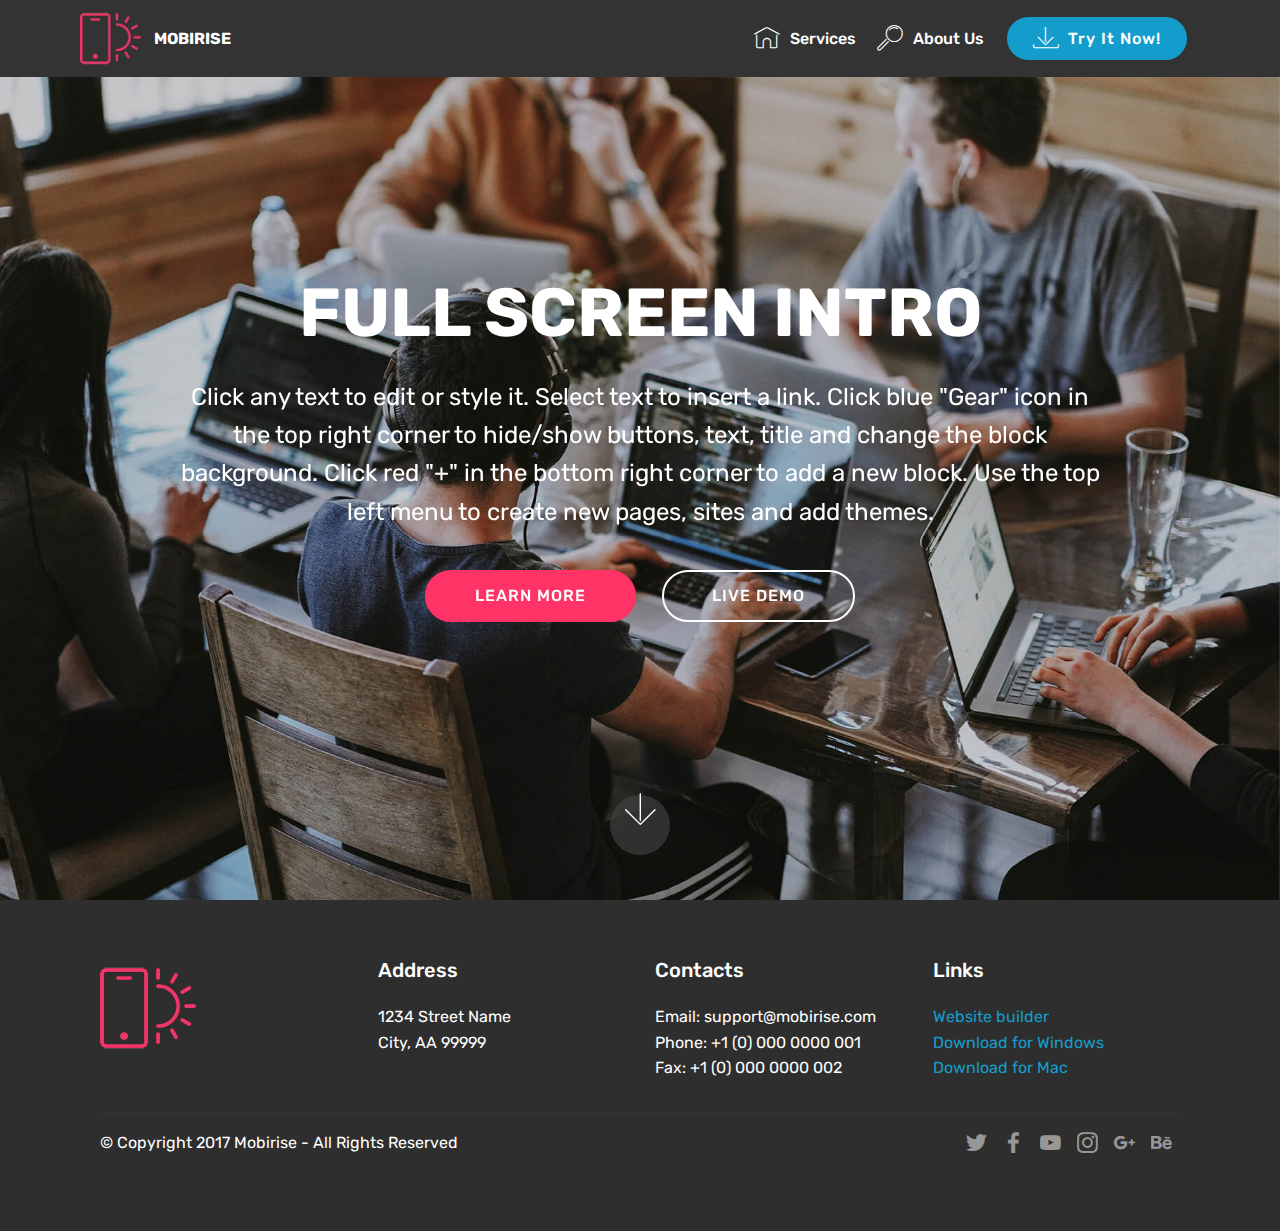
<file: index.html>
<!DOCTYPE html>
<html >
<head>
  <!-- Site made with Mobirise Website Builder v4.9.3, https://mobirise.com -->
  <meta charset="UTF-8">
  <meta http-equiv="X-UA-Compatible" content="IE=edge">
  <meta name="generator" content="Mobirise v4.9.3, mobirise.com">
  <meta name="viewport" content="width=device-width, initial-scale=1, minimum-scale=1">
  <link rel="shortcut icon" href="assets/images/logo2.png" type="image/x-icon">
  <meta name="description" content="">
  <title>Home</title>
  <link rel="stylesheet" href="assets/web/assets/mobirise-icons/mobirise-icons.css">
  <link rel="stylesheet" href="assets/tether/tether.min.css">
  <link rel="stylesheet" href="assets/soundcloud-plugin/style.css">
  <link rel="stylesheet" href="assets/bootstrap/css/bootstrap.min.css">
  <link rel="stylesheet" href="assets/bootstrap/css/bootstrap-grid.min.css">
  <link rel="stylesheet" href="assets/bootstrap/css/bootstrap-reboot.min.css">
  <link rel="stylesheet" href="assets/dropdown/css/style.css">
  <link rel="stylesheet" href="assets/socicon/css/styles.css">
  <link rel="stylesheet" href="assets/theme/css/style.css">
  <link rel="stylesheet" href="assets/mobirise/css/mbr-additional.css" type="text/css">
  
  
  
</head>
<body>
  <section class="menu cid-qTkzRZLJNu" once="menu" id="menu1-0">

    

    <nav class="navbar navbar-expand beta-menu navbar-dropdown align-items-center navbar-fixed-top navbar-toggleable-sm">
        <button class="navbar-toggler navbar-toggler-right" type="button" data-toggle="collapse" data-target="#navbarSupportedContent" aria-controls="navbarSupportedContent" aria-expanded="false" aria-label="Toggle navigation">
            <div class="hamburger">
                <span></span>
                <span></span>
                <span></span>
                <span></span>
            </div>
        </button>
        <div class="menu-logo">
            <div class="navbar-brand">
                <span class="navbar-logo">
                    <a href="https://mobirise.com">
                         <img src="assets/images/logo2.png" alt="Mobirise" style="height: 3.8rem;">
                    </a>
                </span>
                <span class="navbar-caption-wrap">
                    <a class="navbar-caption text-white display-4" href="https://mobirise.com">
                        MOBIRISE
                    </a>
                </span>
            </div>
        </div>
        <div class="collapse navbar-collapse" id="navbarSupportedContent">
            <ul class="navbar-nav nav-dropdown" data-app-modern-menu="true">
                <li class="nav-item">
                    <a class="nav-link link text-white display-4" href="https://mobirise.com">
                        <span class="mbri-home mbr-iconfont mbr-iconfont-btn"></span>
                        Services
                    </a>
                </li>
                <li class="nav-item">
                    <a class="nav-link link text-white display-4" href="https://mobirise.com">
                        <span class="mbri-search mbr-iconfont mbr-iconfont-btn"></span>
                        About Us
                    </a>
                </li>
            </ul>
            <div class="navbar-buttons mbr-section-btn">
                <a class="btn btn-sm btn-primary display-4" href="https://mobirise.com">
                    <span class="mbri-save mbr-iconfont mbr-iconfont-btn "></span>
                    Try It Now!
                </a>
            </div>
        </div>
    </nav>
</section>

<section class="engine"><a href="https://mobirise.info/v">html templates</a></section><section class="cid-qTkA127IK8 mbr-fullscreen mbr-parallax-background" id="header2-1">

    

    

    <div class="container align-center">
        <div class="row justify-content-md-center">
            <div class="mbr-white col-md-10">
                <h1 class="mbr-section-title mbr-bold pb-3 mbr-fonts-style display-1">
                    FULL SCREEN INTRO
                </h1>
                
                <p class="mbr-text pb-3 mbr-fonts-style display-5">
                    Click any text to edit or style it. Select text to insert a link. Click blue "Gear" icon in the top right corner to hide/show buttons, text, title and change the block background. Click red "+" in the bottom right corner to add a new block. Use the top left menu to create new pages, sites and add themes.
                </p>
                <div class="mbr-section-btn">
                    <a class="btn btn-md btn-secondary display-4" href="https://mobirise.com">LEARN MORE</a>
                    <a class="btn btn-md btn-white-outline display-4" href="https://mobirise.com">LIVE DEMO</a>
                </div>
            </div>
        </div>
    </div>
    <div class="mbr-arrow hidden-sm-down" aria-hidden="true">
        <a href="#next">
            <i class="mbri-down mbr-iconfont"></i>
        </a>
    </div>
</section>

<section class="cid-qTkAaeaxX5" id="footer1-2">

    

    

    <div class="container">
        <div class="media-container-row content text-white">
            <div class="col-12 col-md-3">
                <div class="media-wrap">
                    <a href="https://mobirise.com/">
                        <img src="assets/images/logo2.png" alt="Mobirise">
                    </a>
                </div>
            </div>
            <div class="col-12 col-md-3 mbr-fonts-style display-7">
                <h5 class="pb-3">
                    Address
                </h5>
                <p class="mbr-text">
                    1234 Street Name
                    <br>City, AA 99999
                </p>
            </div>
            <div class="col-12 col-md-3 mbr-fonts-style display-7">
                <h5 class="pb-3">
                    Contacts
                </h5>
                <p class="mbr-text">
                    Email: support@mobirise.com
                    <br>Phone: +1 (0) 000 0000 001
                    <br>Fax: +1 (0) 000 0000 002
                </p>
            </div>
            <div class="col-12 col-md-3 mbr-fonts-style display-7">
                <h5 class="pb-3">
                    Links
                </h5>
                <p class="mbr-text">
                    <a class="text-primary" href="https://mobirise.com/">Website builder</a>
                    <br><a class="text-primary" href="https://mobirise.com/mobirise-free-win.zip">Download for Windows</a>
                    <br><a class="text-primary" href="https://mobirise.com/mobirise-free-mac.zip">Download for Mac</a>
                </p>
            </div>
        </div>
        <div class="footer-lower">
            <div class="media-container-row">
                <div class="col-sm-12">
                    <hr>
                </div>
            </div>
            <div class="media-container-row mbr-white">
                <div class="col-sm-6 copyright">
                    <p class="mbr-text mbr-fonts-style display-7">
                        © Copyright 2017 Mobirise - All Rights Reserved
                    </p>
                </div>
                <div class="col-md-6">
                    <div class="social-list align-right">
                        <div class="soc-item">
                            <a href="https://twitter.com/mobirise" target="_blank">
                                <span class="socicon-twitter socicon mbr-iconfont mbr-iconfont-social"></span>
                            </a>
                        </div>
                        <div class="soc-item">
                            <a href="https://www.facebook.com/pages/Mobirise/1616226671953247" target="_blank">
                                <span class="socicon-facebook socicon mbr-iconfont mbr-iconfont-social"></span>
                            </a>
                        </div>
                        <div class="soc-item">
                            <a href="https://www.youtube.com/c/mobirise" target="_blank">
                                <span class="socicon-youtube socicon mbr-iconfont mbr-iconfont-social"></span>
                            </a>
                        </div>
                        <div class="soc-item">
                            <a href="https://instagram.com/mobirise" target="_blank">
                                <span class="socicon-instagram socicon mbr-iconfont mbr-iconfont-social"></span>
                            </a>
                        </div>
                        <div class="soc-item">
                            <a href="https://plus.google.com/u/0/+Mobirise" target="_blank">
                                <span class="socicon-googleplus socicon mbr-iconfont mbr-iconfont-social"></span>
                            </a>
                        </div>
                        <div class="soc-item">
                            <a href="https://www.behance.net/Mobirise" target="_blank">
                                <span class="socicon-behance socicon mbr-iconfont mbr-iconfont-social"></span>
                            </a>
                        </div>
                    </div>
                </div>
            </div>
        </div>
    </div>
</section>


  <script src="assets/web/assets/jquery/jquery.min.js"></script>
  <script src="assets/popper/popper.min.js"></script>
  <script src="assets/tether/tether.min.js"></script>
  <script src="assets/bootstrap/js/bootstrap.min.js"></script>
  <script src="assets/smoothscroll/smooth-scroll.js"></script>
  <script src="assets/dropdown/js/script.min.js"></script>
  <script src="assets/touchswipe/jquery.touch-swipe.min.js"></script>
  <script src="assets/parallax/jarallax.min.js"></script>
  <script src="assets/theme/js/script.js"></script>
  
  
</body>
</html>
</file>
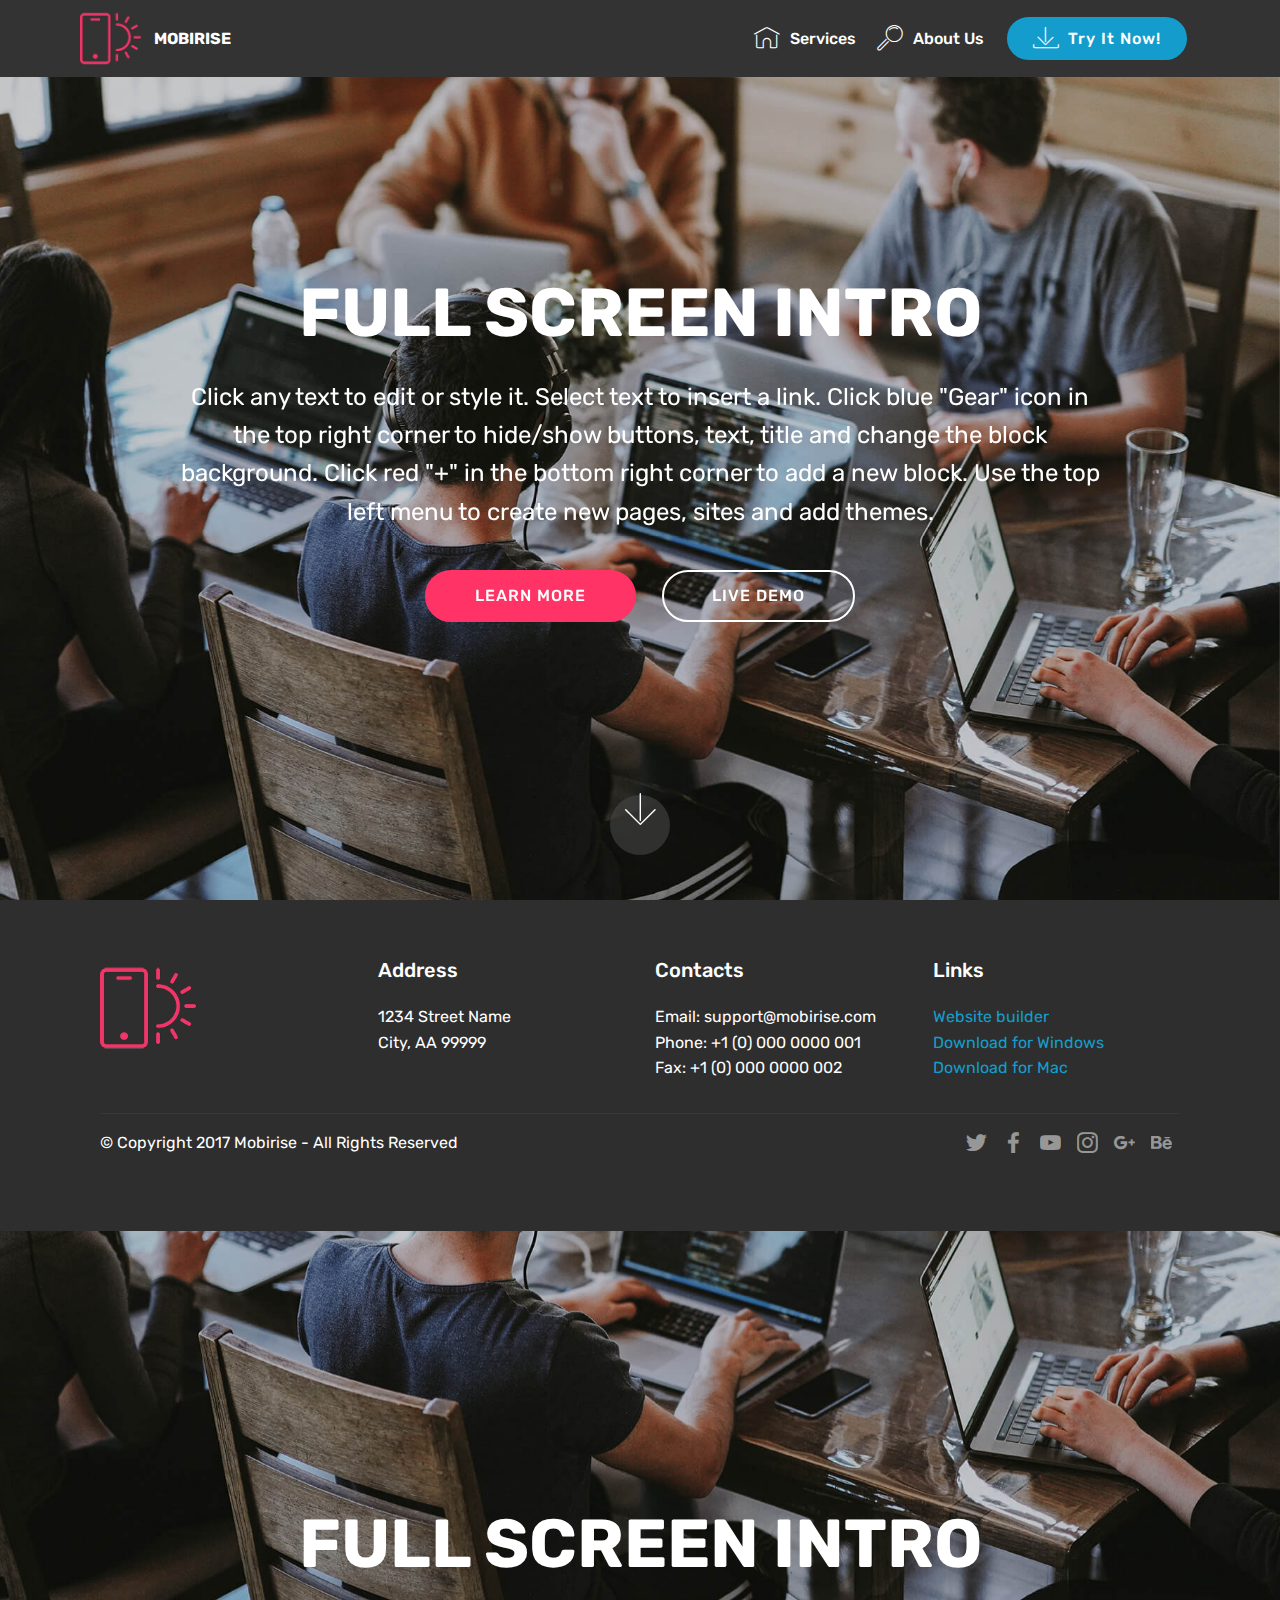
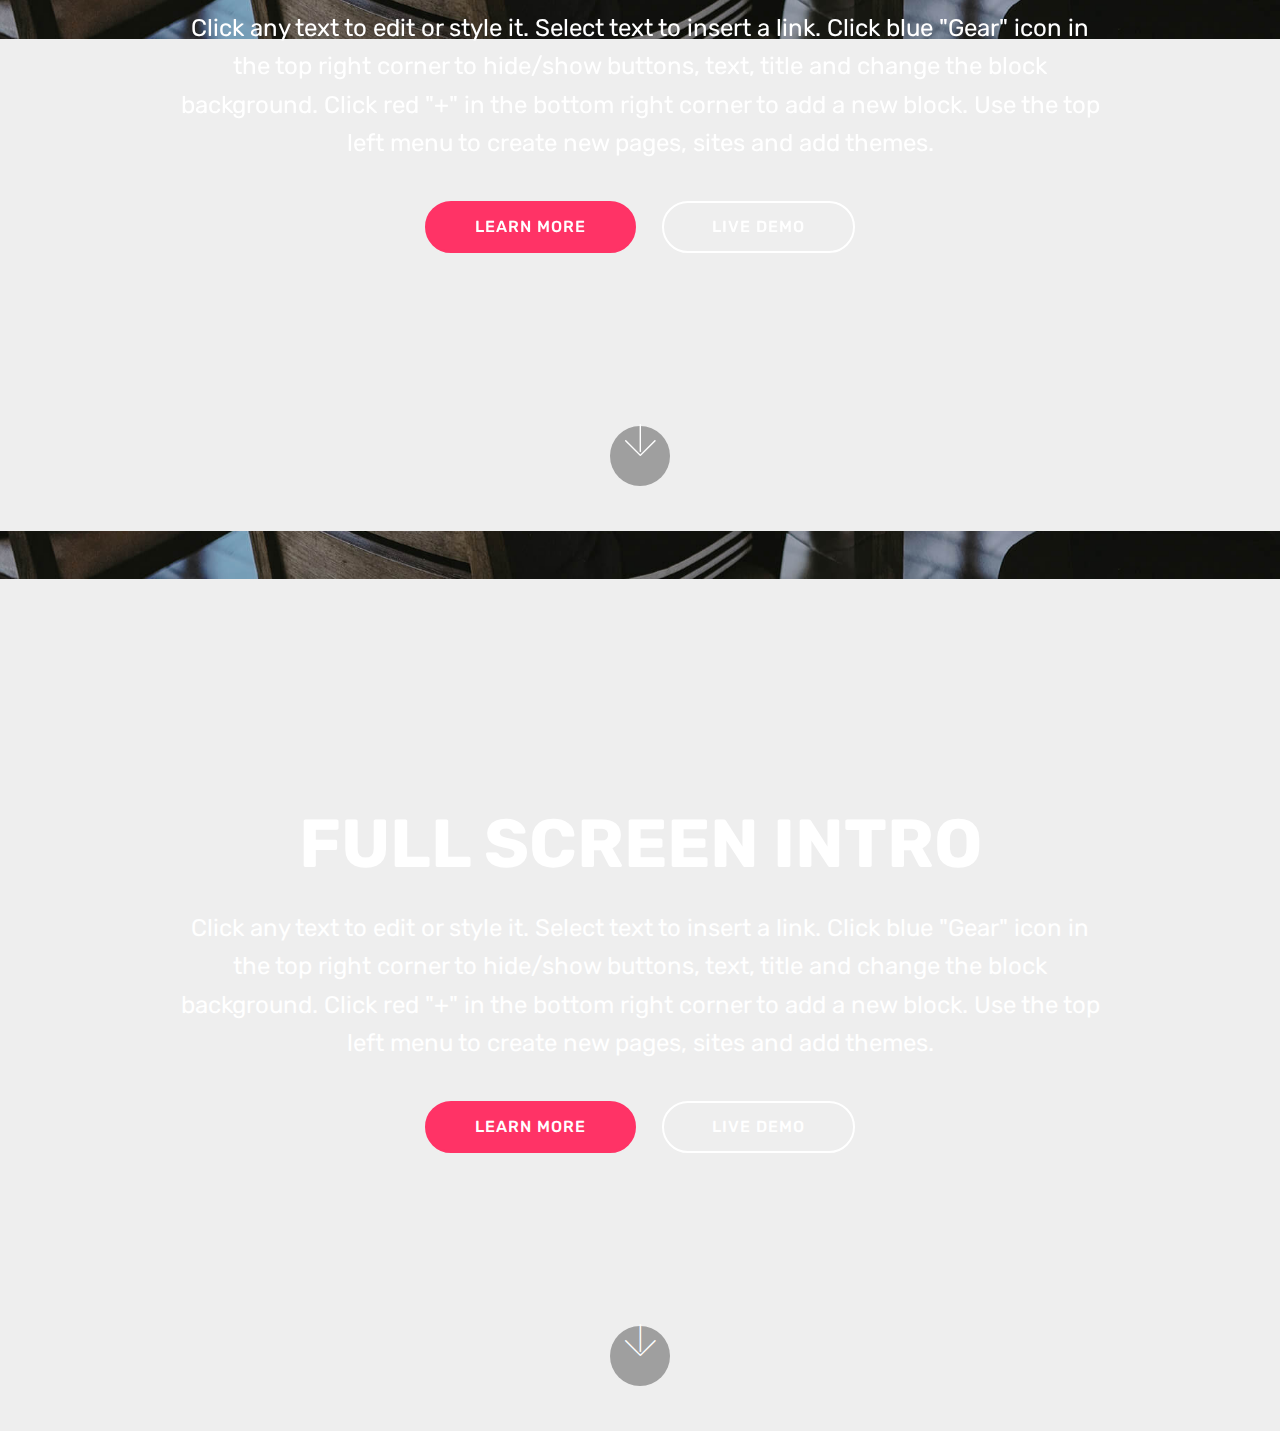
<file: page1.html>
<!DOCTYPE html>
<html >
<head>
  <!-- Site made with Mobirise Website Builder v4.9.3, https://mobirise.com -->
  <meta charset="UTF-8">
  <meta http-equiv="X-UA-Compatible" content="IE=edge">
  <meta name="generator" content="Mobirise v4.9.3, mobirise.com">
  <meta name="viewport" content="width=device-width, initial-scale=1, minimum-scale=1">
  <link rel="shortcut icon" href="assets/images/logo2.png" type="image/x-icon">
  <meta name="description" content="">
  <title>Page 1</title>
  <link rel="stylesheet" href="assets/web/assets/mobirise-icons/mobirise-icons.css">
  <link rel="stylesheet" href="assets/tether/tether.min.css">
  <link rel="stylesheet" href="assets/soundcloud-plugin/style.css">
  <link rel="stylesheet" href="assets/bootstrap/css/bootstrap.min.css">
  <link rel="stylesheet" href="assets/bootstrap/css/bootstrap-grid.min.css">
  <link rel="stylesheet" href="assets/bootstrap/css/bootstrap-reboot.min.css">
  <link rel="stylesheet" href="assets/dropdown/css/style.css">
  <link rel="stylesheet" href="assets/socicon/css/styles.css">
  <link rel="stylesheet" href="assets/theme/css/style.css">
  <link rel="stylesheet" href="assets/mobirise/css/mbr-additional.css" type="text/css">
  
  
  
</head>
<body>
  <section class="menu cid-qTkzRZLJNu" once="menu" id="menu1-0">

    

    <nav class="navbar navbar-expand beta-menu navbar-dropdown align-items-center navbar-fixed-top navbar-toggleable-sm">
        <button class="navbar-toggler navbar-toggler-right" type="button" data-toggle="collapse" data-target="#navbarSupportedContent" aria-controls="navbarSupportedContent" aria-expanded="false" aria-label="Toggle navigation">
            <div class="hamburger">
                <span></span>
                <span></span>
                <span></span>
                <span></span>
            </div>
        </button>
        <div class="menu-logo">
            <div class="navbar-brand">
                <span class="navbar-logo">
                    <a href="https://mobirise.com">
                         <img src="assets/images/logo2.png" alt="Mobirise" style="height: 3.8rem;">
                    </a>
                </span>
                <span class="navbar-caption-wrap">
                    <a class="navbar-caption text-white display-4" href="https://mobirise.com">
                        MOBIRISE
                    </a>
                </span>
            </div>
        </div>
        <div class="collapse navbar-collapse" id="navbarSupportedContent">
            <ul class="navbar-nav nav-dropdown" data-app-modern-menu="true">
                <li class="nav-item">
                    <a class="nav-link link text-white display-4" href="https://mobirise.com">
                        <span class="mbri-home mbr-iconfont mbr-iconfont-btn"></span>
                        Services
                    </a>
                </li>
                <li class="nav-item">
                    <a class="nav-link link text-white display-4" href="https://mobirise.com">
                        <span class="mbri-search mbr-iconfont mbr-iconfont-btn"></span>
                        About Us
                    </a>
                </li>
            </ul>
            <div class="navbar-buttons mbr-section-btn">
                <a class="btn btn-sm btn-primary display-4" href="https://mobirise.com">
                    <span class="mbri-save mbr-iconfont mbr-iconfont-btn "></span>
                    Try It Now!
                </a>
            </div>
        </div>
    </nav>
</section>

<section class="engine"><a href="https://mobirise.info/c">website builder</a></section><section class="cid-qTkA127IK8 mbr-fullscreen mbr-parallax-background" id="header2-1">

    

    

    <div class="container align-center">
        <div class="row justify-content-md-center">
            <div class="mbr-white col-md-10">
                <h1 class="mbr-section-title mbr-bold pb-3 mbr-fonts-style display-1">
                    FULL SCREEN INTRO
                </h1>
                
                <p class="mbr-text pb-3 mbr-fonts-style display-5">
                    Click any text to edit or style it. Select text to insert a link. Click blue "Gear" icon in the top right corner to hide/show buttons, text, title and change the block background. Click red "+" in the bottom right corner to add a new block. Use the top left menu to create new pages, sites and add themes.
                </p>
                <div class="mbr-section-btn">
                    <a class="btn btn-md btn-secondary display-4" href="https://mobirise.com">LEARN MORE</a>
                    <a class="btn btn-md btn-white-outline display-4" href="https://mobirise.com">LIVE DEMO</a>
                </div>
            </div>
        </div>
    </div>
    <div class="mbr-arrow hidden-sm-down" aria-hidden="true">
        <a href="#next">
            <i class="mbri-down mbr-iconfont"></i>
        </a>
    </div>
</section>

<section class="cid-qTkAaeaxX5" id="footer1-2">

    

    

    <div class="container">
        <div class="media-container-row content text-white">
            <div class="col-12 col-md-3">
                <div class="media-wrap">
                    <a href="https://mobirise.com/">
                        <img src="assets/images/logo2.png" alt="Mobirise">
                    </a>
                </div>
            </div>
            <div class="col-12 col-md-3 mbr-fonts-style display-7">
                <h5 class="pb-3">
                    Address
                </h5>
                <p class="mbr-text">
                    1234 Street Name
                    <br>City, AA 99999
                </p>
            </div>
            <div class="col-12 col-md-3 mbr-fonts-style display-7">
                <h5 class="pb-3">
                    Contacts
                </h5>
                <p class="mbr-text">
                    Email: support@mobirise.com
                    <br>Phone: +1 (0) 000 0000 001
                    <br>Fax: +1 (0) 000 0000 002
                </p>
            </div>
            <div class="col-12 col-md-3 mbr-fonts-style display-7">
                <h5 class="pb-3">
                    Links
                </h5>
                <p class="mbr-text">
                    <a class="text-primary" href="https://mobirise.com/">Website builder</a>
                    <br><a class="text-primary" href="https://mobirise.com/mobirise-free-win.zip">Download for Windows</a>
                    <br><a class="text-primary" href="https://mobirise.com/mobirise-free-mac.zip">Download for Mac</a>
                </p>
            </div>
        </div>
        <div class="footer-lower">
            <div class="media-container-row">
                <div class="col-sm-12">
                    <hr>
                </div>
            </div>
            <div class="media-container-row mbr-white">
                <div class="col-sm-6 copyright">
                    <p class="mbr-text mbr-fonts-style display-7">
                        © Copyright 2017 Mobirise - All Rights Reserved
                    </p>
                </div>
                <div class="col-md-6">
                    <div class="social-list align-right">
                        <div class="soc-item">
                            <a href="https://twitter.com/mobirise" target="_blank">
                                <span class="socicon-twitter socicon mbr-iconfont mbr-iconfont-social"></span>
                            </a>
                        </div>
                        <div class="soc-item">
                            <a href="https://www.facebook.com/pages/Mobirise/1616226671953247" target="_blank">
                                <span class="socicon-facebook socicon mbr-iconfont mbr-iconfont-social"></span>
                            </a>
                        </div>
                        <div class="soc-item">
                            <a href="https://www.youtube.com/c/mobirise" target="_blank">
                                <span class="socicon-youtube socicon mbr-iconfont mbr-iconfont-social"></span>
                            </a>
                        </div>
                        <div class="soc-item">
                            <a href="https://instagram.com/mobirise" target="_blank">
                                <span class="socicon-instagram socicon mbr-iconfont mbr-iconfont-social"></span>
                            </a>
                        </div>
                        <div class="soc-item">
                            <a href="https://plus.google.com/u/0/+Mobirise" target="_blank">
                                <span class="socicon-googleplus socicon mbr-iconfont mbr-iconfont-social"></span>
                            </a>
                        </div>
                        <div class="soc-item">
                            <a href="https://www.behance.net/Mobirise" target="_blank">
                                <span class="socicon-behance socicon mbr-iconfont mbr-iconfont-social"></span>
                            </a>
                        </div>
                    </div>
                </div>
            </div>
        </div>
    </div>
</section>

<section class="cid-riTX1xXV9L mbr-fullscreen mbr-parallax-background" id="header2-6">

    

    

    <div class="container align-center">
        <div class="row justify-content-md-center">
            <div class="mbr-white col-md-10">
                <h1 class="mbr-section-title mbr-bold pb-3 mbr-fonts-style display-1">
                    FULL SCREEN INTRO
                </h1>
                
                <p class="mbr-text pb-3 mbr-fonts-style display-5">
                    Click any text to edit or style it. Select text to insert a link. Click blue "Gear" icon in the top right corner to hide/show buttons, text, title and change the block background. Click red "+" in the bottom right corner to add a new block. Use the top left menu to create new pages, sites and add themes.
                </p>
                <div class="mbr-section-btn">
                    <a class="btn btn-md btn-secondary display-4" href="https://mobirise.com">LEARN MORE</a>
                    <a class="btn btn-md btn-white-outline display-4" href="https://mobirise.com">LIVE DEMO</a>
                </div>
            </div>
        </div>
    </div>
    <div class="mbr-arrow hidden-sm-down" aria-hidden="true">
        <a href="#next">
            <i class="mbri-down mbr-iconfont"></i>
        </a>
    </div>
</section>

<section class="cid-riTX1HF2PN mbr-fullscreen mbr-parallax-background" id="header2-7">

    

    

    <div class="container align-center">
        <div class="row justify-content-md-center">
            <div class="mbr-white col-md-10">
                <h1 class="mbr-section-title mbr-bold pb-3 mbr-fonts-style display-1">
                    FULL SCREEN INTRO
                </h1>
                
                <p class="mbr-text pb-3 mbr-fonts-style display-5">
                    Click any text to edit or style it. Select text to insert a link. Click blue "Gear" icon in the top right corner to hide/show buttons, text, title and change the block background. Click red "+" in the bottom right corner to add a new block. Use the top left menu to create new pages, sites and add themes.
                </p>
                <div class="mbr-section-btn">
                    <a class="btn btn-md btn-secondary display-4" href="https://mobirise.com">LEARN MORE</a>
                    <a class="btn btn-md btn-white-outline display-4" href="https://mobirise.com">LIVE DEMO</a>
                </div>
            </div>
        </div>
    </div>
    <div class="mbr-arrow hidden-sm-down" aria-hidden="true">
        <a href="#next">
            <i class="mbri-down mbr-iconfont"></i>
        </a>
    </div>
</section>


  <script src="assets/web/assets/jquery/jquery.min.js"></script>
  <script src="assets/popper/popper.min.js"></script>
  <script src="assets/tether/tether.min.js"></script>
  <script src="assets/bootstrap/js/bootstrap.min.js"></script>
  <script src="assets/smoothscroll/smooth-scroll.js"></script>
  <script src="assets/dropdown/js/script.min.js"></script>
  <script src="assets/touchswipe/jquery.touch-swipe.min.js"></script>
  <script src="assets/parallax/jarallax.min.js"></script>
  <script src="assets/theme/js/script.js"></script>
  
  
</body>
</html>
</file>
<file: assets/web/assets/mobirise-icons/mobirise-icons.css>
@font-face {
  font-family: 'MobiriseIcons';
  src:  url('mobirise-icons.eot?spat4u');
  src:  url('mobirise-icons.eot?spat4u#iefix') format('embedded-opentype'),
    url('mobirise-icons.ttf?spat4u') format('truetype'),
    url('mobirise-icons.woff?spat4u') format('woff'),
    url('mobirise-icons.svg?spat4u#MobiriseIcons') format('svg');
  font-weight: normal;
  font-style: normal;
}

[class^="mbri-"], [class*=" mbri-"] {
  /* use !important to prevent issues with browser extensions that change fonts */
  font-family: MobiriseIcons !important;
  speak: none;
  font-style: normal;
  font-weight: normal;
  font-variant: normal;
  text-transform: none;
  line-height: 1;

  /* Better Font Rendering =========== */
  -webkit-font-smoothing: antialiased;
  -moz-osx-font-smoothing: grayscale;
}

.mbri-add-submenu:before {
  content: "\e900";
}
.mbri-alert:before {
  content: "\e901";
}
.mbri-align-center:before {
  content: "\e902";
}
.mbri-align-justify:before {
  content: "\e903";
}
.mbri-align-left:before {
  content: "\e904";
}
.mbri-align-right:before {
  content: "\e905";
}
.mbri-android:before {
  content: "\e906";
}
.mbri-apple:before {
  content: "\e907";
}
.mbri-arrow-down:before {
  content: "\e908";
}
.mbri-arrow-next:before {
  content: "\e909";
}
.mbri-arrow-prev:before {
  content: "\e90a";
}
.mbri-arrow-up:before {
  content: "\e90b";
}
.mbri-bold:before {
  content: "\e90c";
}
.mbri-bookmark:before {
  content: "\e90d";
}
.mbri-bootstrap:before {
  content: "\e90e";
}
.mbri-briefcase:before {
  content: "\e90f";
}
.mbri-browse:before {
  content: "\e910";
}
.mbri-bulleted-list:before {
  content: "\e911";
}
.mbri-calendar:before {
  content: "\e912";
}
.mbri-camera:before {
  content: "\e913";
}
.mbri-cart-add:before {
  content: "\e914";
}
.mbri-cart-full:before {
  content: "\e915";
}
.mbri-cash:before {
  content: "\e916";
}
.mbri-change-style:before {
  content: "\e917";
}
.mbri-chat:before {
  content: "\e918";
}
.mbri-clock:before {
  content: "\e919";
}
.mbri-close:before {
  content: "\e91a";
}
.mbri-cloud:before {
  content: "\e91b";
}
.mbri-code:before {
  content: "\e91c";
}
.mbri-contact-form:before {
  content: "\e91d";
}
.mbri-credit-card:before {
  content: "\e91e";
}
.mbri-cursor-click:before {
  content: "\e91f";
}
.mbri-cust-feedback:before {
  content: "\e920";
}
.mbri-database:before {
  content: "\e921";
}
.mbri-delivery:before {
  content: "\e922";
}
.mbri-desktop:before {
  content: "\e923";
}
.mbri-devices:before {
  content: "\e924";
}
.mbri-down:before {
  content: "\e925";
}
.mbri-download:before {
  content: "\e989";
}
.mbri-drag-n-drop:before {
  content: "\e927";
}
.mbri-drag-n-drop2:before {
  content: "\e928";
}
.mbri-edit:before {
  content: "\e929";
}
.mbri-edit2:before {
  content: "\e92a";
}
.mbri-error:before {
  content: "\e92b";
}
.mbri-extension:before {
  content: "\e92c";
}
.mbri-features:before {
  content: "\e92d";
}
.mbri-file:before {
  content: "\e92e";
}
.mbri-flag:before {
  content: "\e92f";
}
.mbri-folder:before {
  content: "\e930";
}
.mbri-gift:before {
  content: "\e931";
}
.mbri-github:before {
  content: "\e932";
}
.mbri-globe:before {
  content: "\e933";
}
.mbri-globe-2:before {
  content: "\e934";
}
.mbri-growing-chart:before {
  content: "\e935";
}
.mbri-hearth:before {
  content: "\e936";
}
.mbri-help:before {
  content: "\e937";
}
.mbri-home:before {
  content: "\e938";
}
.mbri-hot-cup:before {
  content: "\e939";
}
.mbri-idea:before {
  content: "\e93a";
}
.mbri-image-gallery:before {
  content: "\e93b";
}
.mbri-image-slider:before {
  content: "\e93c";
}
.mbri-info:before {
  content: "\e93d";
}
.mbri-italic:before {
  content: "\e93e";
}
.mbri-key:before {
  content: "\e93f";
}
.mbri-laptop:before {
  content: "\e940";
}
.mbri-layers:before {
  content: "\e941";
}
.mbri-left-right:before {
  content: "\e942";
}
.mbri-left:before {
  content: "\e943";
}
.mbri-letter:before {
  content: "\e944";
}
.mbri-like:before {
  content: "\e945";
}
.mbri-link:before {
  content: "\e946";
}
.mbri-lock:before {
  content: "\e947";
}
.mbri-login:before {
  content: "\e948";
}
.mbri-logout:before {
  content: "\e949";
}
.mbri-magic-stick:before {
  content: "\e94a";
}
.mbri-map-pin:before {
  content: "\e94b";
}
.mbri-menu:before {
  content: "\e94c";
}
.mbri-mobile:before {
  content: "\e94d";
}
.mbri-mobile2:before {
  content: "\e94e";
}
.mbri-mobirise:before {
  content: "\e94f";
}
.mbri-more-horizontal:before {
  content: "\e950";
}
.mbri-more-vertical:before {
  content: "\e951";
}
.mbri-music:before {
  content: "\e952";
}
.mbri-new-file:before {
  content: "\e953";
}
.mbri-numbered-list:before {
  content: "\e954";
}
.mbri-opened-folder:before {
  content: "\e955";
}
.mbri-pages:before {
  content: "\e956";
}
.mbri-paper-plane:before {
  content: "\e957";
}
.mbri-paperclip:before {
  content: "\e958";
}
.mbri-photo:before {
  content: "\e959";
}
.mbri-photos:before {
  content: "\e95a";
}
.mbri-pin:before {
  content: "\e95b";
}
.mbri-play:before {
  content: "\e95c";
}
.mbri-plus:before {
  content: "\e95d";
}
.mbri-preview:before {
  content: "\e95e";
}
.mbri-print:before {
  content: "\e95f";
}
.mbri-protect:before {
  content: "\e960";
}
.mbri-question:before {
  content: "\e961";
}
.mbri-quote-left:before {
  content: "\e962";
}
.mbri-quote-right:before {
  content: "\e963";
}
.mbri-refresh:before {
  content: "\e964";
}
.mbri-responsive:before {
  content: "\e965";
}
.mbri-right:before {
  content: "\e966";
}
.mbri-rocket:before {
  content: "\e967";
}
.mbri-sad-face:before {
  content: "\e968";
}
.mbri-sale:before {
  content: "\e969";
}
.mbri-save:before {
  content: "\e96a";
}
.mbri-search:before {
  content: "\e96b";
}
.mbri-setting:before {
  content: "\e96c";
}
.mbri-setting2:before {
  content: "\e96d";
}
.mbri-setting3:before {
  content: "\e96e";
}
.mbri-share:before {
  content: "\e96f";
}
.mbri-shopping-bag:before {
  content: "\e970";
}
.mbri-shopping-basket:before {
  content: "\e971";
}
.mbri-shopping-cart:before {
  content: "\e972";
}
.mbri-sites:before {
  content: "\e973";
}
.mbri-smile-face:before {
  content: "\e974";
}
.mbri-speed:before {
  content: "\e975";
}
.mbri-star:before {
  content: "\e976";
}
.mbri-success:before {
  content: "\e977";
}
.mbri-sun:before {
  content: "\e978";
}
.mbri-sun2:before {
  content: "\e979";
}
.mbri-tablet:before {
  content: "\e97a";
}
.mbri-tablet-vertical:before {
  content: "\e97b";
}
.mbri-target:before {
  content: "\e97c";
}
.mbri-timer:before {
  content: "\e97d";
}
.mbri-to-ftp:before {
  content: "\e97e";
}
.mbri-to-local-drive:before {
  content: "\e97f";
}
.mbri-touch-swipe:before {
  content: "\e980";
}
.mbri-touch:before {
  content: "\e981";
}
.mbri-trash:before {
  content: "\e982";
}
.mbri-underline:before {
  content: "\e983";
}
.mbri-unlink:before {
  content: "\e984";
}
.mbri-unlock:before {
  content: "\e985";
}
.mbri-up-down:before {
  content: "\e986";
}
.mbri-up:before {
  content: "\e987";
}
.mbri-update:before {
  content: "\e988";
}
.mbri-upload:before {
 content: "\e926"; 
}
.mbri-user:before {
  content: "\e98a";
}
.mbri-user2:before {
  content: "\e98b";
}
.mbri-users:before {
  content: "\e98c";
}
.mbri-video:before {
  content: "\e98d";
}
.mbri-video-play:before {
  content: "\e98e";
}
.mbri-watch:before {
  content: "\e98f";
}
.mbri-website-theme:before {
  content: "\e990";
}
.mbri-wifi:before {
  content: "\e991";
}
.mbri-windows:before {
  content: "\e992";
}
.mbri-zoom-out:before {
  content: "\e993";
}
.mbri-redo:before {
  content: "\e994";
}
.mbri-undo:before {
  content: "\e995";
}
</file>
<file: assets/soundcloud-plugin/style.css>
.addons-container {
  position: relative;
  margin-left: auto;
  margin-right: auto;
  padding-right: 15px;
  padding-left: 15px; }
  @media (min-width: 576px) {
    .addons-container {
      padding-right: 15px;
      padding-left: 15px; } }
  @media (min-width: 768px) {
    .addons-container {
      padding-right: 15px;
      padding-left: 15px; } }
  @media (min-width: 992px) {
    .addons-container {
      padding-right: 15px;
      padding-left: 15px; } }
  @media (min-width: 1200px) {
    .addons-container {
      padding-right: 15px;
      padding-left: 15px; } }
  @media (min-width: 576px) {
    .addons-container {
      width: 540px;
      max-width: 100%; } }
  @media (min-width: 768px) {
    .addons-container {
      width: 720px;
      max-width: 100%; } }
  @media (min-width: 992px) {
    .addons-container {
      width: 960px;
      max-width: 100%; } }
  @media (min-width: 1200px) {
    .addons-container {
      width: 1140px;
      max-width: 100%; } }

.addons-container-inner{
    position: relative;
    width: 100%;
    min-height: 1px;
    padding-right: 15px;
    padding-left: 15px;
}
@media (min-width: 567px) {
    .addons-container-inner{
        -ms-flex: 0 0 66.666667%;
        flex: 0 0 66.666667%;
        max-width: 66.666667%;
    }
}
.addons-row{
    display: flex;
    justify-content:center;
}
</file>
<file: assets/dropdown/css/style.css>
.navbar-dropdown {
  left: 0;
  padding: 0;
  position: absolute;
  right: 0;
  top: 0;
  transition: all 0.45s ease;
  z-index: 1030;
  background: #282828; }
  .navbar-dropdown .navbar-logo {
    margin-right: 0.8rem;
    transition: margin 0.3s ease-in-out;
    vertical-align: middle; }
    .navbar-dropdown .navbar-logo img {
      height: 3.125rem;
      transition: all 0.3s ease-in-out; }
    .navbar-dropdown .navbar-logo.mbr-iconfont {
      font-size: 3.125rem;
      line-height: 3.125rem; }
  .navbar-dropdown .navbar-caption {
    font-weight: 700;
    white-space: normal;
    vertical-align: -4px;
    line-height: 3.125rem !important; }
    .navbar-dropdown .navbar-caption, .navbar-dropdown .navbar-caption:hover {
      color: inherit;
      text-decoration: none; }
  .navbar-dropdown .mbr-iconfont + .navbar-caption {
    vertical-align: -1px; }
  .navbar-dropdown.navbar-fixed-top {
    position: fixed; }
  .navbar-dropdown .navbar-brand span {
    vertical-align: -4px; }
  .navbar-dropdown.bg-color.transparent {
    background: none; }
  .navbar-dropdown.navbar-short .navbar-brand {
    padding: 0.625rem 0; }
    .navbar-dropdown.navbar-short .navbar-brand span {
      vertical-align: -1px; }
  .navbar-dropdown.navbar-short .navbar-caption {
    line-height: 2.375rem !important;
    vertical-align: -2px; }
  .navbar-dropdown.navbar-short .navbar-logo {
    margin-right: 0.5rem; }
    .navbar-dropdown.navbar-short .navbar-logo img {
      height: 2.375rem; }
    .navbar-dropdown.navbar-short .navbar-logo.mbr-iconfont {
      font-size: 2.375rem;
      line-height: 2.375rem; }
  .navbar-dropdown.navbar-short .mbr-table-cell {
    height: 3.625rem; }
  .navbar-dropdown .navbar-close {
    left: 0.6875rem;
    position: fixed;
    top: 0.75rem;
    z-index: 1000; }
  .navbar-dropdown .hamburger-icon {
    content: "";
    display: inline-block;
    vertical-align: middle;
    width: 16px;
    -webkit-box-shadow: 0 -6px 0 1px #282828,0 0 0 1px #282828,0 6px 0 1px #282828;
    -moz-box-shadow: 0 -6px 0 1px #282828,0 0 0 1px #282828,0 6px 0 1px #282828;
    box-shadow: 0 -6px 0 1px #282828,0 0 0 1px #282828,0 6px 0 1px #282828; }

.dropdown-menu .dropdown-toggle[data-toggle="dropdown-submenu"]::after {
  border-bottom: 0.35em solid transparent;
  border-left: 0.35em solid;
  border-right: 0;
  border-top: 0.35em solid transparent;
  margin-left: 0.3rem; }

.dropdown-menu .dropdown-item:focus {
  outline: 0; }

.nav-dropdown {
  font-size: 0.75rem;
  font-weight: 500;
  height: auto !important; }
  .nav-dropdown .nav-btn {
    padding-left: 1rem; }
  .nav-dropdown .link {
    margin: .667em 1.667em;
    font-weight: 500;
    padding: 0;
    transition: color .2s ease-in-out; }
    .nav-dropdown .link.dropdown-toggle {
      margin-right: 2.583em; }
      .nav-dropdown .link.dropdown-toggle::after {
        margin-left: .25rem;
        border-top: 0.35em solid;
        border-right: 0.35em solid transparent;
        border-left: 0.35em solid transparent;
        border-bottom: 0; }
      .nav-dropdown .link.dropdown-toggle[aria-expanded="true"] {
        margin: 0;
        padding: 0.667em 3.263em  0.667em 1.667em; }
  .nav-dropdown .link::after,
  .nav-dropdown .dropdown-item::after {
    color: inherit; }
  .nav-dropdown .btn {
    font-size: 0.75rem;
    font-weight: 700;
    letter-spacing: 0;
    margin-bottom: 0;
    padding-left: 1.25rem;
    padding-right: 1.25rem; }
  .nav-dropdown .dropdown-menu {
    border-radius: 0;
    border: 0;
    left: 0;
    margin: 0;
    padding-bottom: 1.25rem;
    padding-top: 1.25rem;
    position: relative; }
  .nav-dropdown .dropdown-submenu {
    margin-left: 0.125rem;
    top: 0; }
  .nav-dropdown .dropdown-item {
    font-weight: 500;
    line-height: 2;
    padding: 0.3846em 4.615em 0.3846em 1.5385em;
    position: relative;
    transition: color .2s ease-in-out, background-color .2s ease-in-out; }
    .nav-dropdown .dropdown-item::after {
      margin-top: -0.3077em;
      position: absolute;
      right: 1.1538em;
      top: 50%; }
    .nav-dropdown .dropdown-item:focus, .nav-dropdown .dropdown-item:hover {
      background: none; }

@media (max-width: 767px) {
  .nav-dropdown.navbar-toggleable-sm {
    bottom: 0;
    display: none;
    left: 0;
    overflow-x: hidden;
    position: fixed;
    top: 0;
    transform: translateX(-100%);
    -ms-transform: translateX(-100%);
    -webkit-transform: translateX(-100%);
    width: 18.75rem;
    z-index: 999; } }
.nav-dropdown.navbar-toggleable-xl {
  bottom: 0;
  display: none;
  left: 0;
  overflow-x: hidden;
  position: fixed;
  top: 0;
  transform: translateX(-100%);
  -ms-transform: translateX(-100%);
  -webkit-transform: translateX(-100%);
  width: 18.75rem;
  z-index: 999; }

.nav-dropdown-sm {
  display: block !important;
  overflow-x: hidden;
  overflow: auto;
  padding-top: 3.875rem; }
  .nav-dropdown-sm::after {
    content: "";
    display: block;
    height: 3rem;
    width: 100%; }
  .nav-dropdown-sm.collapse.in ~ .navbar-close {
    display: block !important; }
  .nav-dropdown-sm.collapsing, .nav-dropdown-sm.collapse.in {
    transform: translateX(0);
    -ms-transform: translateX(0);
    -webkit-transform: translateX(0);
    transition: all 0.25s ease-out;
    -webkit-transition: all 0.25s ease-out;
    background: #282828; }
  .nav-dropdown-sm.collapsing[aria-expanded="false"] {
    transform: translateX(-100%);
    -ms-transform: translateX(-100%);
    -webkit-transform: translateX(-100%); }
  .nav-dropdown-sm .nav-item {
    display: block;
    margin-left: 0 !important;
    padding-left: 0; }
  .nav-dropdown-sm .link,
  .nav-dropdown-sm .dropdown-item {
    border-top: 1px dotted rgba(255, 255, 255, 0.1);
    font-size: 0.8125rem;
    line-height: 1.6;
    margin: 0 !important;
    padding: 0.875rem 2.4rem 0.875rem 1.5625rem !important;
    position: relative;
    white-space: normal; }
    .nav-dropdown-sm .link:focus, .nav-dropdown-sm .link:hover,
    .nav-dropdown-sm .dropdown-item:focus,
    .nav-dropdown-sm .dropdown-item:hover {
      background: rgba(0, 0, 0, 0.2) !important;
      color: #c0a375; }
  .nav-dropdown-sm .nav-btn {
    position: relative;
    padding: 1.5625rem 1.5625rem 0 1.5625rem; }
    .nav-dropdown-sm .nav-btn::before {
      border-top: 1px dotted rgba(255, 255, 255, 0.1);
      content: "";
      left: 0;
      position: absolute;
      top: 0;
      width: 100%; }
    .nav-dropdown-sm .nav-btn + .nav-btn {
      padding-top: 0.625rem; }
      .nav-dropdown-sm .nav-btn + .nav-btn::before {
        display: none; }
  .nav-dropdown-sm .btn {
    padding: 0.625rem 0; }
  .nav-dropdown-sm .dropdown-toggle[data-toggle="dropdown-submenu"]::after {
    margin-left: .25rem;
    border-top: 0.35em solid;
    border-right: 0.35em solid transparent;
    border-left: 0.35em solid transparent;
    border-bottom: 0; }
  .nav-dropdown-sm .dropdown-toggle[data-toggle="dropdown-submenu"][aria-expanded="true"]::after {
    border-top: 0;
    border-right: 0.35em solid transparent;
    border-left: 0.35em solid transparent;
    border-bottom: 0.35em solid; }
  .nav-dropdown-sm .dropdown-menu {
    margin: 0;
    padding: 0;
    position: relative;
    top: 0;
    left: 0;
    width: 100%;
    border: 0;
    float: none;
    border-radius: 0;
    background: none; }
  .nav-dropdown-sm .dropdown-submenu {
    left: 100%;
    margin-left: 0.125rem;
    margin-top: -1.25rem;
    top: 0; }

.navbar-toggleable-sm .nav-dropdown .dropdown-menu {
  position: absolute; }

.navbar-toggleable-sm .nav-dropdown .dropdown-submenu {
  left: 100%;
  margin-left: 0.125rem;
  margin-top: -1.25rem;
  top: 0; }

.navbar-toggleable-sm.opened .nav-dropdown .dropdown-menu {
  position: relative; }

.navbar-toggleable-sm.opened .nav-dropdown .dropdown-submenu {
  left: 0;
  margin-left: 00rem;
  margin-top: 0rem;
  top: 0; }

.is-builder .nav-dropdown.collapsing {
  transition: none !important; }

/*# sourceMappingURL=style.css.map */
</file>
<file: assets/socicon/css/styles.css>
@charset "UTF-8";

@font-face {
  font-family: "socicon";
  src:url("../fonts/socicon.eot");
  src:url("../fonts/socicon.eot?#iefix") format("embedded-opentype"),
    url("../fonts/socicon.woff") format("woff"),
    url("../fonts/socicon.ttf") format("truetype"),
    url("../fonts/socicon.svg#socicon") format("svg");
  font-weight: normal;
  font-style: normal;

}

[data-icon]:before {
  font-family: "socicon" !important;
  content: attr(data-icon);
  font-style: normal !important;
  font-weight: normal !important;
  font-variant: normal !important;
  text-transform: none !important;
  speak: none;
  line-height: 1;
  -webkit-font-smoothing: antialiased;
  -moz-osx-font-smoothing: grayscale;
}

[class^="socicon-"]:before,
[class*=" socicon-"]:before {
  font-family: "socicon" !important;
  font-style: normal !important;
  font-weight: normal !important;
  font-variant: normal !important;
  text-transform: none !important;
  speak: none;
  line-height: 1;
  -webkit-font-smoothing: antialiased;
  -moz-osx-font-smoothing: grayscale;
}

.socicon-modelmayhem:before {
  content: "\e000";
}
.socicon-mixcloud:before {
  content: "\e001";
}
.socicon-drupal:before {
  content: "\e002";
}
.socicon-swarm:before {
  content: "\e003";
}
.socicon-istock:before {
  content: "\e004";
}
.socicon-yammer:before {
  content: "\e005";
}
.socicon-ello:before {
  content: "\e006";
}
.socicon-stackoverflow:before {
  content: "\e007";
}
.socicon-persona:before {
  content: "\e008";
}
.socicon-triplej:before {
  content: "\e009";
}
.socicon-houzz:before {
  content: "\e00a";
}
.socicon-rss:before {
  content: "\e00b";
}
.socicon-paypal:before {
  content: "\e00c";
}
.socicon-odnoklassniki:before {
  content: "\e00d";
}
.socicon-airbnb:before {
  content: "\e00e";
}
.socicon-periscope:before {
  content: "\e00f";
}
.socicon-outlook:before {
  content: "\e010";
}
.socicon-coderwall:before {
  content: "\e011";
}
.socicon-tripadvisor:before {
  content: "\e012";
}
.socicon-appnet:before {
  content: "\e013";
}
.socicon-goodreads:before {
  content: "\e014";
}
.socicon-tripit:before {
  content: "\e015";
}
.socicon-lanyrd:before {
  content: "\e016";
}
.socicon-slideshare:before {
  content: "\e017";
}
.socicon-buffer:before {
  content: "\e018";
}
.socicon-disqus:before {
  content: "\e019";
}
.socicon-vkontakte:before {
  content: "\e01a";
}
.socicon-whatsapp:before {
  content: "\e01b";
}
.socicon-patreon:before {
  content: "\e01c";
}
.socicon-storehouse:before {
  content: "\e01d";
}
.socicon-pocket:before {
  content: "\e01e";
}
.socicon-mail:before {
  content: "\e01f";
}
.socicon-blogger:before {
  content: "\e020";
}
.socicon-technorati:before {
  content: "\e021";
}
.socicon-reddit:before {
  content: "\e022";
}
.socicon-dribbble:before {
  content: "\e023";
}
.socicon-stumbleupon:before {
  content: "\e024";
}
.socicon-digg:before {
  content: "\e025";
}
.socicon-envato:before {
  content: "\e026";
}
.socicon-behance:before {
  content: "\e027";
}
.socicon-delicious:before {
  content: "\e028";
}
.socicon-deviantart:before {
  content: "\e029";
}
.socicon-forrst:before {
  content: "\e02a";
}
.socicon-play:before {
  content: "\e02b";
}
.socicon-zerply:before {
  content: "\e02c";
}
.socicon-wikipedia:before {
  content: "\e02d";
}
.socicon-apple:before {
  content: "\e02e";
}
.socicon-flattr:before {
  content: "\e02f";
}
.socicon-github:before {
  content: "\e030";
}
.socicon-renren:before {
  content: "\e031";
}
.socicon-friendfeed:before {
  content: "\e032";
}
.socicon-newsvine:before {
  content: "\e033";
}
.socicon-identica:before {
  content: "\e034";
}
.socicon-bebo:before {
  content: "\e035";
}
.socicon-zynga:before {
  content: "\e036";
}
.socicon-steam:before {
  content: "\e037";
}
.socicon-xbox:before {
  content: "\e038";
}
.socicon-windows:before {
  content: "\e039";
}
.socicon-qq:before {
  content: "\e03a";
}
.socicon-douban:before {
  content: "\e03b";
}
.socicon-meetup:before {
  content: "\e03c";
}
.socicon-playstation:before {
  content: "\e03d";
}
.socicon-android:before {
  content: "\e03e";
}
.socicon-snapchat:before {
  content: "\e03f";
}
.socicon-twitter:before {
  content: "\e040";
}
.socicon-facebook:before {
  content: "\e041";
}
.socicon-googleplus:before {
  content: "\e042";
}
.socicon-pinterest:before {
  content: "\e043";
}
.socicon-foursquare:before {
  content: "\e044";
}
.socicon-yahoo:before {
  content: "\e045";
}
.socicon-skype:before {
  content: "\e046";
}
.socicon-yelp:before {
  content: "\e047";
}
.socicon-feedburner:before {
  content: "\e048";
}
.socicon-linkedin:before {
  content: "\e049";
}
.socicon-viadeo:before {
  content: "\e04a";
}
.socicon-xing:before {
  content: "\e04b";
}
.socicon-myspace:before {
  content: "\e04c";
}
.socicon-soundcloud:before {
  content: "\e04d";
}
.socicon-spotify:before {
  content: "\e04e";
}
.socicon-grooveshark:before {
  content: "\e04f";
}
.socicon-lastfm:before {
  content: "\e050";
}
.socicon-youtube:before {
  content: "\e051";
}
.socicon-vimeo:before {
  content: "\e052";
}
.socicon-dailymotion:before {
  content: "\e053";
}
.socicon-vine:before {
  content: "\e054";
}
.socicon-flickr:before {
  content: "\e055";
}
.socicon-500px:before {
  content: "\e056";
}
.socicon-wordpress:before {
  content: "\e058";
}
.socicon-tumblr:before {
  content: "\e059";
}
.socicon-twitch:before {
  content: "\e05a";
}
.socicon-8tracks:before {
  content: "\e05b";
}
.socicon-amazon:before {
  content: "\e05c";
}
.socicon-icq:before {
  content: "\e05d";
}
.socicon-smugmug:before {
  content: "\e05e";
}
.socicon-ravelry:before {
  content: "\e05f";
}
.socicon-weibo:before {
  content: "\e060";
}
.socicon-baidu:before {
  content: "\e061";
}
.socicon-angellist:before {
  content: "\e062";
}
.socicon-ebay:before {
  content: "\e063";
}
.socicon-imdb:before {
  content: "\e064";
}
.socicon-stayfriends:before {
  content: "\e065";
}
.socicon-residentadvisor:before {
  content: "\e066";
}
.socicon-google:before {
  content: "\e067";
}
.socicon-yandex:before {
  content: "\e068";
}
.socicon-sharethis:before {
  content: "\e069";
}
.socicon-bandcamp:before {
  content: "\e06a";
}
.socicon-itunes:before {
  content: "\e06b";
}
.socicon-deezer:before {
  content: "\e06c";
}
.socicon-telegram:before {
  content: "\e06e";
}
.socicon-openid:before {
  content: "\e06f";
}
.socicon-amplement:before {
  content: "\e070";
}
.socicon-viber:before {
  content: "\e071";
}
.socicon-zomato:before {
  content: "\e072";
}
.socicon-draugiem:before {
  content: "\e074";
}
.socicon-endomodo:before {
  content: "\e075";
}
.socicon-filmweb:before {
  content: "\e076";
}
.socicon-stackexchange:before {
  content: "\e077";
}
.socicon-wykop:before {
  content: "\e078";
}
.socicon-teamspeak:before {
  content: "\e079";
}
.socicon-teamviewer:before {
  content: "\e07a";
}
.socicon-ventrilo:before {
  content: "\e07b";
}
.socicon-younow:before {
  content: "\e07c";
}
.socicon-raidcall:before {
  content: "\e07d";
}
.socicon-mumble:before {
  content: "\e07e";
}
.socicon-medium:before {
  content: "\e06d";
}
.socicon-bebee:before {
  content: "\e07f";
}
.socicon-hitbox:before {
  content: "\e080";
}
.socicon-reverbnation:before {
  content: "\e081";
}
.socicon-formulr:before {
  content: "\e082";
}
.socicon-instagram:before {
  content: "\e057";
}
.socicon-battlenet:before {
  content: "\e083";
}
.socicon-chrome:before {
  content: "\e084";
}
.socicon-discord:before {
  content: "\e086";
}
.socicon-issuu:before {
  content: "\e087";
}
.socicon-macos:before {
  content: "\e088";
}
.socicon-firefox:before {
  content: "\e089";
}
.socicon-opera:before {
  content: "\e08d";
}
.socicon-keybase:before {
  content: "\e090";
}
.socicon-alliance:before {
  content: "\e091";
}
.socicon-livejournal:before {
  content: "\e092";
}
.socicon-googlephotos:before {
  content: "\e093";
}
.socicon-horde:before {
  content: "\e094";
}
.socicon-etsy:before {
  content: "\e095";
}
.socicon-zapier:before {
  content: "\e096";
}
.socicon-google-scholar:before {
  content: "\e097";
}
.socicon-researchgate:before {
  content: "\e098";
}
.socicon-wechat:before {
  content: "\e099";
}
.socicon-strava:before {
  content: "\e09a";
}
.socicon-line:before {
  content: "\e09b";
}
.socicon-lyft:before {
  content: "\e09c";
}
.socicon-uber:before {
  content: "\e09d";
}
.socicon-songkick:before {
  content: "\e09e";
}
.socicon-viewbug:before {
  content: "\e09f";
}
.socicon-googlegroups:before {
  content: "\e0a0";
}
.socicon-quora:before {
  content: "\e073";
}
.socicon-diablo:before {
  content: "\e085";
}
.socicon-blizzard:before {
  content: "\e0a1";
}
.socicon-hearthstone:before {
  content: "\e08b";
}
.socicon-heroes:before {
  content: "\e08a";
}
.socicon-overwatch:before {
  content: "\e08c";
}
.socicon-warcraft:before {
  content: "\e08e";
}
.socicon-starcraft:before {
  content: "\e08f";
}
.socicon-beam:before {
  content: "\e0a2";
}
.socicon-curse:before {
  content: "\e0a3";
}
.socicon-player:before {
  content: "\e0a4";
}
.socicon-streamjar:before {
  content: "\e0a5";
}
.socicon-nintendo:before {
  content: "\e0a6";
}
.socicon-hellocoton:before {
  content: "\e0a7";
}
</file>
<file: assets/theme/css/style.css>
/*!
 * Mobirise v4 theme (https://mobirise.com/)
 * Copyright 2017 Mobirise
 */
section {
  background-color: #eeeeee; }

section,
.container,
.container-fluid {
  position: relative;
  word-wrap: break-word; }

a.mbr-iconfont:hover {
  text-decoration: none; }

.article .lead p, .article .lead ul, .article .lead ol, .article .lead pre, .article .lead blockquote {
  margin-bottom: 0; }

a {
  font-style: normal;
  font-weight: 400;
  cursor: pointer; }
  a, a:hover {
    text-decoration: none; }

figure {
  margin-bottom: 0; }

body {
  color: #232323; }

h1, h2, h3, h4, h5, h6,
.h1, .h2, .h3, .h4, .h5, .h6,
.display-1, .display-2, .display-3, .display-4 {
  line-height: 1;
  word-break: break-word;
  word-wrap: break-word; }

b, strong {
  font-weight: bold; }

blockquote {
  padding: 10px 0 10px 20px;
  position: relative;
  border-left: 2px solid;
  border-color: #ff3366; }

input:-webkit-autofill, input:-webkit-autofill:hover, input:-webkit-autofill:focus, input:-webkit-autofill:active {
  transition-delay: 9999s;
  transition-property: background-color, color; }

textarea[type="hidden"] {
  display: none; }

body {
  position: relative; }

section {
  background-position: 50% 50%;
  background-repeat: no-repeat;
  background-size: cover; }
  section .mbr-background-video,
  section .mbr-background-video-preview {
    position: absolute;
    bottom: 0;
    left: 0;
    right: 0;
    top: 0; }

.hidden {
  visibility: hidden; }

.mbr-z-index20 {
  z-index: 20; }

/*! Base colors */
.mbr-white {
  color: #ffffff; }

.mbr-black {
  color: #000000; }

.mbr-bg-white {
  background-color: #ffffff; }

.mbr-bg-black {
  background-color: #000000; }

/*! Text-aligns */
.align-left {
  text-align: left; }

.align-center {
  text-align: center; }

.align-right {
  text-align: right; }

@media (max-width: 767px) {
  .align-left, .align-center, .align-right, .mbr-section-btn, .mbr-section-title {
    text-align: center; } }
/*! Font-weight  */
.mbr-light {
  font-weight: 300; }

.mbr-regular {
  font-weight: 400; }

.mbr-semibold {
  font-weight: 500; }

.mbr-bold {
  font-weight: 700; }

/*! Media  */
.media-size-item {
  -webkit-flex: 1 1 auto;
  -moz-flex: 1 1 auto;
  -ms-flex: 1 1 auto;
  -o-flex: 1 1 auto;
  flex: 1 1 auto; }

.media-content {
  -webkit-flex-basis: 100%;
  flex-basis: 100%; }

.media-container-row {
  display: -ms-flexbox;
  display: -webkit-flex;
  display: flex;
  -webkit-flex-direction: row;
  -ms-flex-direction: row;
  flex-direction: row;
  -webkit-flex-wrap: wrap;
  -ms-flex-wrap: wrap;
  flex-wrap: wrap;
  -webkit-justify-content: center;
  -ms-flex-pack: center;
  justify-content: center;
  -webkit-align-content: center;
  -ms-flex-line-pack: center;
  align-content: center;
  -webkit-align-items: start;
  -ms-flex-align: start;
  align-items: start; }
  .media-container-row .media-size-item {
    width: 400px; }

.media-container-column {
  display: -ms-flexbox;
  display: -webkit-flex;
  display: flex;
  -webkit-flex-direction: column;
  -ms-flex-direction: column;
  flex-direction: column;
  -webkit-flex-wrap: wrap;
  -ms-flex-wrap: wrap;
  flex-wrap: wrap;
  -webkit-justify-content: center;
  -ms-flex-pack: center;
  justify-content: center;
  -webkit-align-content: center;
  -ms-flex-line-pack: center;
  align-content: center;
  -webkit-align-items: stretch;
  -ms-flex-align: stretch;
  align-items: stretch; }
  .media-container-column > * {
    width: 100%; }

@media (min-width: 992px) {
  .media-container-row {
    -webkit-flex-wrap: nowrap;
    -ms-flex-wrap: nowrap;
    flex-wrap: nowrap; } }
figure {
  overflow: hidden; }

figure[mbr-media-size] {
  transition: width 0.1s; }

.mbr-figure img, .mbr-figure iframe {
  display: block;
  width: 100%; }

.card {
  background-color: transparent;
  border: none; }

.card-img {
  text-align: center;
  flex-shrink: 0;
  -webkit-flex-shrink: 0; }

.media {
  max-width: 100%;
  margin: 0 auto; }

.mbr-figure {
  -ms-flex-item-align: center;
  -ms-grid-row-align: center;
  -webkit-align-self: center;
  align-self: center; }

.media-container > div {
  max-width: 100%; }

.mbr-figure img, .card-img img {
  width: 100%; }

@media (max-width: 991px) {
  .media-size-item {
    width: auto !important; }

  .media {
    width: auto; }

  .mbr-figure {
    width: 100% !important; } }
/*! Buttons */
.mbr-section-btn {
  margin-left: -.25rem;
  margin-right: -.25rem;
  font-size: 0; }

nav .mbr-section-btn {
  margin-left: 0rem;
  margin-right: 0rem; }

/*! Btn icon margin */
.btn .mbr-iconfont, .btn.btn-sm .mbr-iconfont {
  cursor: pointer;
  margin-right: 0.5rem; }

.btn.btn-md .mbr-iconfont, .btn.btn-md .mbr-iconfont {
  margin-right: 0.8rem; }

.mbr-regular {
  font-weight: 400; }

.mbr-semibold {
  font-weight: 500; }

.mbr-bold {
  font-weight: 700; }

[type="submit"] {
  -webkit-appearance: none; }

/*! Full-screen */
.mbr-fullscreen .mbr-overlay {
  min-height: 100vh; }

.mbr-fullscreen {
  display: flex;
  display: -webkit-flex;
  display: -moz-flex;
  display: -ms-flex;
  display: -o-flex;
  align-items: center;
  -webkit-align-items: center;
  min-height: 100vh;
  padding-top: 3rem;
  padding-bottom: 3rem; }

/*! Map */
.map {
  height: 25rem;
  position: relative; }
  .map iframe {
    width: 100%;
    height: 100%; }

/* Form */
.form-asterisk {
  font-family: initial;
  position: absolute;
  top: -2px;
  font-weight: normal; }

/*! Scroll to top arrow */
.mbr-arrow-up {
  bottom: 25px;
  right: 90px;
  position: fixed;
  text-align: right;
  z-index: 5000;
  color: #ffffff;
  font-size: 32px;
  transform: rotate(180deg);
  -webkit-transform: rotate(180deg); }

.mbr-arrow-up a {
  background: rgba(0, 0, 0, 0.2);
  border-radius: 3px;
  color: #fff;
  display: inline-block;
  height: 60px;
  width: 60px;
  outline-style: none !important;
  position: relative;
  text-decoration: none;
  transition: all .3s ease-in-out;
  cursor: pointer;
  text-align: center; }
  .mbr-arrow-up a:hover {
    background-color: rgba(0, 0, 0, 0.4); }
  .mbr-arrow-up a i {
    line-height: 60px; }

.mbr-arrow-up-icon {
  display: block;
  color: #fff; }

.mbr-arrow-up-icon::before {
  content: "\203a";
  display: inline-block;
  font-family: serif;
  font-size: 32px;
  line-height: 1;
  font-style: normal;
  position: relative;
  top: 6px;
  left: -4px;
  -webkit-transform: rotate(-90deg);
  transform: rotate(-90deg); }

/*! Arrow Down */
.mbr-arrow {
  position: absolute;
  bottom: 45px;
  left: 50%;
  width: 60px;
  height: 60px;
  cursor: pointer;
  background-color: rgba(80, 80, 80, 0.5);
  border-radius: 50%;
  -webkit-transform: translateX(-50%);
  transform: translateX(-50%); }
  .mbr-arrow > a {
    display: inline-block;
    text-decoration: none;
    outline-style: none;
    -webkit-animation: arrowdown 1.7s ease-in-out infinite;
    animation: arrowdown 1.7s ease-in-out infinite; }
    .mbr-arrow > a > i {
      position: absolute;
      top: -2px;
      left: 15px;
      font-size: 2rem; }

@keyframes arrowdown {
  0% {
    transform: translateY(0px);
    -webkit-transform: translateY(0px); }
  50% {
    transform: translateY(-5px);
    -webkit-transform: translateY(-5px); }
  100% {
    transform: translateY(0px);
    -webkit-transform: translateY(0px); } }
@-webkit-keyframes arrowdown {
  0% {
    transform: translateY(0px);
    -webkit-transform: translateY(0px); }
  50% {
    transform: translateY(-5px);
    -webkit-transform: translateY(-5px); }
  100% {
    transform: translateY(0px);
    -webkit-transform: translateY(0px); } }
@media (max-width: 500px) {
  .mbr-arrow-up {
    left: 50%;
    right: auto;
    transform: translateX(-50%) rotate(180deg);
    -webkit-transform: translateX(-50%) rotate(180deg); } }
/*Gradients animation*/
@keyframes gradient-animation {
  from {
    background-position: 0% 100%;
    animation-timing-function: ease-in-out; }
  to {
    background-position: 100% 0%;
    animation-timing-function: ease-in-out; } }
@-webkit-keyframes gradient-animation {
  from {
    background-position: 0% 100%;
    animation-timing-function: ease-in-out; }
  to {
    background-position: 100% 0%;
    animation-timing-function: ease-in-out; } }
.bg-gradient {
  background-size: 200% 200%;
  animation: gradient-animation 5s infinite alternate;
  -webkit-animation: gradient-animation 5s infinite alternate; }

.menu .navbar-brand {
  display: -webkit-flex; }
  .menu .navbar-brand span {
    display: flex;
    display: -webkit-flex; }
  .menu .navbar-brand .navbar-caption-wrap {
    display: -webkit-flex; }
  .menu .navbar-brand .navbar-logo img {
    display: -webkit-flex; }
@media (min-width: 768px) and (max-width: 991px) {
  .menu .navbar-toggleable-sm .navbar-nav {
    display: -webkit-box;
    display: -webkit-flex;
    display: -ms-flexbox; } }
@media (min-width: 992px) {
  .menu .navbar-nav.nav-dropdown {
    display: -webkit-flex; }
  .menu .navbar-toggleable-sm .navbar-collapse {
    display: -webkit-flex !important; } }
@media (max-width: 767px) {
  .menu .navbar-collapse {
    overflow-y: auto;
    max-height: 80vh; }
  .menu .dropdown-menu {
    max-height: 60vh;
    overflow-y: auto; } }

.navbar {
  display: -webkit-flex;
  -webkit-flex-wrap: wrap;
  -webkit-align-items: center;
  -webkit-justify-content: space-between; }

.navbar-collapse {
  -webkit-flex-basis: 100%;
  -webkit-flex-grow: 1;
  -webkit-align-items: center; }

.nav-dropdown .link {
  padding: .667em 1.667em !important;
  margin: 0 !important; }

.nav {
  display: -webkit-flex;
  -webkit-flex-wrap: wrap; }

.row {
  display: -webkit-flex;
  -webkit-flex-wrap: wrap; }

.justify-content-center {
  -webkit-justify-content: center; }

.form-inline {
  display: -webkit-flex;
  -webkit-flex-flow: row wrap;
  -webkit-align-items: center; }

.card-wrapper {
  -webkit-flex: 1; }

.carousel-control {
  z-index: 10;
  display: -webkit-flex;
  -webkit-align-items: center;
  -webkit-justify-content: center; }

.carousel-controls {
  display: -webkit-flex; }

.media {
  display: -webkit-flex; }

/*# sourceMappingURL=style.css.map */
.engine {
	position: absolute;
	text-indent: -2400px;
	text-align: center;
	padding: 0;
	top: 0;
	left: -2400px;
}
</file>
<file: assets/mobirise/css/mbr-additional.css>
@import url(https://fonts.googleapis.com/css?family=Rubik:300,300i,400,400i,500,500i,700,700i,900,900i);





body {
  font-style: normal;
  line-height: 1.5;
}
.mbr-section-title {
  font-style: normal;
  line-height: 1.2;
}
.mbr-section-subtitle {
  line-height: 1.3;
}
.mbr-text {
  font-style: normal;
  line-height: 1.6;
}
.display-1 {
  font-family: 'Rubik', sans-serif;
  font-size: 4.25rem;
}
.display-1 > .mbr-iconfont {
  font-size: 6.8rem;
}
.display-2 {
  font-family: 'Rubik', sans-serif;
  font-size: 3rem;
}
.display-2 > .mbr-iconfont {
  font-size: 4.8rem;
}
.display-4 {
  font-family: 'Rubik', sans-serif;
  font-size: 1rem;
}
.display-4 > .mbr-iconfont {
  font-size: 1.6rem;
}
.display-5 {
  font-family: 'Rubik', sans-serif;
  font-size: 1.5rem;
}
.display-5 > .mbr-iconfont {
  font-size: 2.4rem;
}
.display-7 {
  font-family: 'Rubik', sans-serif;
  font-size: 1rem;
}
.display-7 > .mbr-iconfont {
  font-size: 1.6rem;
}
/* ---- Fluid typography for mobile devices ---- */
/* 1.4 - font scale ratio ( bootstrap == 1.42857 ) */
/* 100vw - current viewport width */
/* (48 - 20)  48 == 48rem == 768px, 20 == 20rem == 320px(minimal supported viewport) */
/* 0.65 - min scale variable, may vary */
@media (max-width: 768px) {
  .display-1 {
    font-size: 3.4rem;
    font-size: calc( 2.1374999999999997rem + (4.25 - 2.1374999999999997) * ((100vw - 20rem) / (48 - 20)));
    line-height: calc( 1.4 * (2.1374999999999997rem + (4.25 - 2.1374999999999997) * ((100vw - 20rem) / (48 - 20))));
  }
  .display-2 {
    font-size: 2.4rem;
    font-size: calc( 1.7rem + (3 - 1.7) * ((100vw - 20rem) / (48 - 20)));
    line-height: calc( 1.4 * (1.7rem + (3 - 1.7) * ((100vw - 20rem) / (48 - 20))));
  }
  .display-4 {
    font-size: 0.8rem;
    font-size: calc( 1rem + (1 - 1) * ((100vw - 20rem) / (48 - 20)));
    line-height: calc( 1.4 * (1rem + (1 - 1) * ((100vw - 20rem) / (48 - 20))));
  }
  .display-5 {
    font-size: 1.2rem;
    font-size: calc( 1.175rem + (1.5 - 1.175) * ((100vw - 20rem) / (48 - 20)));
    line-height: calc( 1.4 * (1.175rem + (1.5 - 1.175) * ((100vw - 20rem) / (48 - 20))));
  }
}
/* Buttons */
.btn {
  font-weight: 500;
  border-width: 2px;
  font-style: normal;
  letter-spacing: 1px;
  margin: .4rem .8rem;
  white-space: normal;
  -webkit-transition: all 0.3s ease-in-out;
  -moz-transition: all 0.3s ease-in-out;
  transition: all 0.3s ease-in-out;
  display: inline-flex;
  align-items: center;
  justify-content: center;
  word-break: break-word;
  -webkit-align-items: center;
  -webkit-justify-content: center;
  display: -webkit-inline-flex;
  padding: 1rem 3rem;
  border-radius: 3px;
}
.btn-sm {
  font-weight: 500;
  letter-spacing: 1px;
  -webkit-transition: all 0.3s ease-in-out;
  -moz-transition: all 0.3s ease-in-out;
  transition: all 0.3s ease-in-out;
  padding: 0.6rem 1.5rem;
  border-radius: 3px;
}
.btn-md {
  font-weight: 500;
  letter-spacing: 1px;
  margin: .4rem .8rem !important;
  -webkit-transition: all 0.3s ease-in-out;
  -moz-transition: all 0.3s ease-in-out;
  transition: all 0.3s ease-in-out;
  padding: 1rem 3rem;
  border-radius: 3px;
}
.btn-lg {
  font-weight: 500;
  letter-spacing: 1px;
  margin: .4rem .8rem !important;
  -webkit-transition: all 0.3s ease-in-out;
  -moz-transition: all 0.3s ease-in-out;
  transition: all 0.3s ease-in-out;
  padding: 1.2rem 3.2rem;
  border-radius: 3px;
}
.bg-primary {
  background-color: #149dcc !important;
}
.bg-success {
  background-color: #f7ed4a !important;
}
.bg-info {
  background-color: #82786e !important;
}
.bg-warning {
  background-color: #879a9f !important;
}
.bg-danger {
  background-color: #b1a374 !important;
}
.btn-primary,
.btn-primary:active {
  background-color: #149dcc !important;
  border-color: #149dcc !important;
  color: #ffffff !important;
}
.btn-primary:hover,
.btn-primary:focus,
.btn-primary.focus,
.btn-primary.active {
  color: #ffffff !important;
  background-color: #0d6786 !important;
  border-color: #0d6786 !important;
}
.btn-primary.disabled,
.btn-primary:disabled {
  color: #ffffff !important;
  background-color: #0d6786 !important;
  border-color: #0d6786 !important;
}
.btn-secondary,
.btn-secondary:active {
  background-color: #ff3366 !important;
  border-color: #ff3366 !important;
  color: #ffffff !important;
}
.btn-secondary:hover,
.btn-secondary:focus,
.btn-secondary.focus,
.btn-secondary.active {
  color: #ffffff !important;
  background-color: #e50039 !important;
  border-color: #e50039 !important;
}
.btn-secondary.disabled,
.btn-secondary:disabled {
  color: #ffffff !important;
  background-color: #e50039 !important;
  border-color: #e50039 !important;
}
.btn-info,
.btn-info:active {
  background-color: #82786e !important;
  border-color: #82786e !important;
  color: #ffffff !important;
}
.btn-info:hover,
.btn-info:focus,
.btn-info.focus,
.btn-info.active {
  color: #ffffff !important;
  background-color: #59524b !important;
  border-color: #59524b !important;
}
.btn-info.disabled,
.btn-info:disabled {
  color: #ffffff !important;
  background-color: #59524b !important;
  border-color: #59524b !important;
}
.btn-success,
.btn-success:active {
  background-color: #f7ed4a !important;
  border-color: #f7ed4a !important;
  color: #3f3c03 !important;
}
.btn-success:hover,
.btn-success:focus,
.btn-success.focus,
.btn-success.active {
  color: #3f3c03 !important;
  background-color: #eadd0a !important;
  border-color: #eadd0a !important;
}
.btn-success.disabled,
.btn-success:disabled {
  color: #3f3c03 !important;
  background-color: #eadd0a !important;
  border-color: #eadd0a !important;
}
.btn-warning,
.btn-warning:active {
  background-color: #879a9f !important;
  border-color: #879a9f !important;
  color: #ffffff !important;
}
.btn-warning:hover,
.btn-warning:focus,
.btn-warning.focus,
.btn-warning.active {
  color: #ffffff !important;
  background-color: #617479 !important;
  border-color: #617479 !important;
}
.btn-warning.disabled,
.btn-warning:disabled {
  color: #ffffff !important;
  background-color: #617479 !important;
  border-color: #617479 !important;
}
.btn-danger,
.btn-danger:active {
  background-color: #b1a374 !important;
  border-color: #b1a374 !important;
  color: #ffffff !important;
}
.btn-danger:hover,
.btn-danger:focus,
.btn-danger.focus,
.btn-danger.active {
  color: #ffffff !important;
  background-color: #8b7d4e !important;
  border-color: #8b7d4e !important;
}
.btn-danger.disabled,
.btn-danger:disabled {
  color: #ffffff !important;
  background-color: #8b7d4e !important;
  border-color: #8b7d4e !important;
}
.btn-white {
  color: #333333 !important;
}
.btn-white,
.btn-white:active {
  background-color: #ffffff !important;
  border-color: #ffffff !important;
  color: #808080 !important;
}
.btn-white:hover,
.btn-white:focus,
.btn-white.focus,
.btn-white.active {
  color: #808080 !important;
  background-color: #d9d9d9 !important;
  border-color: #d9d9d9 !important;
}
.btn-white.disabled,
.btn-white:disabled {
  color: #808080 !important;
  background-color: #d9d9d9 !important;
  border-color: #d9d9d9 !important;
}
.btn-black,
.btn-black:active {
  background-color: #333333 !important;
  border-color: #333333 !important;
  color: #ffffff !important;
}
.btn-black:hover,
.btn-black:focus,
.btn-black.focus,
.btn-black.active {
  color: #ffffff !important;
  background-color: #0d0d0d !important;
  border-color: #0d0d0d !important;
}
.btn-black.disabled,
.btn-black:disabled {
  color: #ffffff !important;
  background-color: #0d0d0d !important;
  border-color: #0d0d0d !important;
}
.btn-primary-outline,
.btn-primary-outline:active {
  background: none;
  border-color: #0b566f;
  color: #0b566f;
}
.btn-primary-outline:hover,
.btn-primary-outline:focus,
.btn-primary-outline.focus,
.btn-primary-outline.active {
  color: #ffffff;
  background-color: #149dcc;
  border-color: #149dcc;
}
.btn-primary-outline.disabled,
.btn-primary-outline:disabled {
  color: #ffffff !important;
  background-color: #149dcc !important;
  border-color: #149dcc !important;
}
.btn-secondary-outline,
.btn-secondary-outline:active {
  background: none;
  border-color: #cc0033;
  color: #cc0033;
}
.btn-secondary-outline:hover,
.btn-secondary-outline:focus,
.btn-secondary-outline.focus,
.btn-secondary-outline.active {
  color: #ffffff;
  background-color: #ff3366;
  border-color: #ff3366;
}
.btn-secondary-outline.disabled,
.btn-secondary-outline:disabled {
  color: #ffffff !important;
  background-color: #ff3366 !important;
  border-color: #ff3366 !important;
}
.btn-info-outline,
.btn-info-outline:active {
  background: none;
  border-color: #4b453f;
  color: #4b453f;
}
.btn-info-outline:hover,
.btn-info-outline:focus,
.btn-info-outline.focus,
.btn-info-outline.active {
  color: #ffffff;
  background-color: #82786e;
  border-color: #82786e;
}
.btn-info-outline.disabled,
.btn-info-outline:disabled {
  color: #ffffff !important;
  background-color: #82786e !important;
  border-color: #82786e !important;
}
.btn-success-outline,
.btn-success-outline:active {
  background: none;
  border-color: #d2c609;
  color: #d2c609;
}
.btn-success-outline:hover,
.btn-success-outline:focus,
.btn-success-outline.focus,
.btn-success-outline.active {
  color: #3f3c03;
  background-color: #f7ed4a;
  border-color: #f7ed4a;
}
.btn-success-outline.disabled,
.btn-success-outline:disabled {
  color: #3f3c03 !important;
  background-color: #f7ed4a !important;
  border-color: #f7ed4a !important;
}
.btn-warning-outline,
.btn-warning-outline:active {
  background: none;
  border-color: #55666b;
  color: #55666b;
}
.btn-warning-outline:hover,
.btn-warning-outline:focus,
.btn-warning-outline.focus,
.btn-warning-outline.active {
  color: #ffffff;
  background-color: #879a9f;
  border-color: #879a9f;
}
.btn-warning-outline.disabled,
.btn-warning-outline:disabled {
  color: #ffffff !important;
  background-color: #879a9f !important;
  border-color: #879a9f !important;
}
.btn-danger-outline,
.btn-danger-outline:active {
  background: none;
  border-color: #7a6e45;
  color: #7a6e45;
}
.btn-danger-outline:hover,
.btn-danger-outline:focus,
.btn-danger-outline.focus,
.btn-danger-outline.active {
  color: #ffffff;
  background-color: #b1a374;
  border-color: #b1a374;
}
.btn-danger-outline.disabled,
.btn-danger-outline:disabled {
  color: #ffffff !important;
  background-color: #b1a374 !important;
  border-color: #b1a374 !important;
}
.btn-black-outline,
.btn-black-outline:active {
  background: none;
  border-color: #000000;
  color: #000000;
}
.btn-black-outline:hover,
.btn-black-outline:focus,
.btn-black-outline.focus,
.btn-black-outline.active {
  color: #ffffff;
  background-color: #333333;
  border-color: #333333;
}
.btn-black-outline.disabled,
.btn-black-outline:disabled {
  color: #ffffff !important;
  background-color: #333333 !important;
  border-color: #333333 !important;
}
.btn-white-outline,
.btn-white-outline:active,
.btn-white-outline.active {
  background: none;
  border-color: #ffffff;
  color: #ffffff;
}
.btn-white-outline:hover,
.btn-white-outline:focus,
.btn-white-outline.focus {
  color: #333333;
  background-color: #ffffff;
  border-color: #ffffff;
}
.text-primary {
  color: #149dcc !important;
}
.text-secondary {
  color: #ff3366 !important;
}
.text-success {
  color: #f7ed4a !important;
}
.text-info {
  color: #82786e !important;
}
.text-warning {
  color: #879a9f !important;
}
.text-danger {
  color: #b1a374 !important;
}
.text-white {
  color: #ffffff !important;
}
.text-black {
  color: #000000 !important;
}
a.text-primary:hover,
a.text-primary:focus {
  color: #0b566f !important;
}
a.text-secondary:hover,
a.text-secondary:focus {
  color: #cc0033 !important;
}
a.text-success:hover,
a.text-success:focus {
  color: #d2c609 !important;
}
a.text-info:hover,
a.text-info:focus {
  color: #4b453f !important;
}
a.text-warning:hover,
a.text-warning:focus {
  color: #55666b !important;
}
a.text-danger:hover,
a.text-danger:focus {
  color: #7a6e45 !important;
}
a.text-white:hover,
a.text-white:focus {
  color: #b3b3b3 !important;
}
a.text-black:hover,
a.text-black:focus {
  color: #4d4d4d !important;
}
.alert-success {
  background-color: #70c770;
}
.alert-info {
  background-color: #82786e;
}
.alert-warning {
  background-color: #879a9f;
}
.alert-danger {
  background-color: #b1a374;
}
.mbr-section-btn a.btn:not(.btn-form) {
  border-radius: 100px;
}
.mbr-section-btn a.btn:not(.btn-form):hover,
.mbr-section-btn a.btn:not(.btn-form):focus {
  box-shadow: none !important;
}
.mbr-section-btn a.btn:not(.btn-form):hover,
.mbr-section-btn a.btn:not(.btn-form):focus {
  box-shadow: 0 10px 40px 0 rgba(0, 0, 0, 0.2) !important;
  -webkit-box-shadow: 0 10px 40px 0 rgba(0, 0, 0, 0.2) !important;
}
.mbr-gallery-filter li a {
  border-radius: 100px !important;
}
.mbr-gallery-filter li.active .btn {
  background-color: #149dcc;
  border-color: #149dcc;
  color: #ffffff;
}
.mbr-gallery-filter li.active .btn:focus {
  box-shadow: none;
}
.nav-tabs .nav-link {
  border-radius: 100px !important;
}
.btn-form {
  border-radius: 0;
}
.btn-form:hover {
  cursor: pointer;
}
a,
a:hover {
  color: #149dcc;
}
.mbr-plan-header.bg-primary .mbr-plan-subtitle,
.mbr-plan-header.bg-primary .mbr-plan-price-desc {
  color: #b4e6f8;
}
.mbr-plan-header.bg-success .mbr-plan-subtitle,
.mbr-plan-header.bg-success .mbr-plan-price-desc {
  color: #ffffff;
}
.mbr-plan-header.bg-info .mbr-plan-subtitle,
.mbr-plan-header.bg-info .mbr-plan-price-desc {
  color: #beb8b2;
}
.mbr-plan-header.bg-warning .mbr-plan-subtitle,
.mbr-plan-header.bg-warning .mbr-plan-price-desc {
  color: #ced6d8;
}
.mbr-plan-header.bg-danger .mbr-plan-subtitle,
.mbr-plan-header.bg-danger .mbr-plan-price-desc {
  color: #dfd9c6;
}
/* Scroll to top button*/
.scrollToTop_wraper {
  display: none;
}
#scrollToTop a i:before {
  content: '';
  position: absolute;
  height: 40%;
  top: 25%;
  background: #fff;
  width: 2px;
  left: calc(50% - 1px);
}
#scrollToTop a i:after {
  content: '';
  position: absolute;
  display: block;
  border-top: 2px solid #fff;
  border-right: 2px solid #fff;
  width: 40%;
  height: 40%;
  left: 30%;
  bottom: 30%;
  transform: rotate(135deg);
  -webkit-transform: rotate(135deg);
}
/* Others*/
.note-check a[data-value=Rubik] {
  font-style: normal;
}
.mbr-arrow a {
  color: #ffffff;
}
@media (max-width: 767px) {
  .mbr-arrow {
    display: none;
  }
}
.form-control-label {
  position: relative;
  cursor: pointer;
  margin-bottom: .357em;
  padding: 0;
}
.alert {
  color: #ffffff;
  border-radius: 0;
  border: 0;
  font-size: .875rem;
  line-height: 1.5;
  margin-bottom: 1.875rem;
  padding: 1.25rem;
  position: relative;
}
.alert.alert-form::after {
  background-color: inherit;
  bottom: -7px;
  content: "";
  display: block;
  height: 14px;
  left: 50%;
  margin-left: -7px;
  position: absolute;
  transform: rotate(45deg);
  width: 14px;
  -webkit-transform: rotate(45deg);
}
.form-control {
  background-color: #f5f5f5;
  box-shadow: none;
  color: #565656;
  font-family: 'Rubik', sans-serif;
  font-size: 1rem;
  line-height: 1.43;
  min-height: 3.5em;
  padding: 1.07em .5em;
}
.form-control > .mbr-iconfont {
  font-size: 1.6rem;
}
.form-control,
.form-control:focus {
  border: 1px solid #e8e8e8;
}
.form-active .form-control:invalid {
  border-color: red;
}
.mbr-overlay {
  background-color: #000;
  bottom: 0;
  left: 0;
  opacity: .5;
  position: absolute;
  right: 0;
  top: 0;
  z-index: 0;
  pointer-events: none;
}
blockquote {
  font-style: italic;
  padding: 10px 0 10px 20px;
  font-size: 1.09rem;
  position: relative;
  border-color: #149dcc;
  border-width: 3px;
}
ul,
ol,
pre,
blockquote {
  margin-bottom: 2.3125rem;
}
pre {
  background: #f4f4f4;
  padding: 10px 24px;
  white-space: pre-wrap;
}
.inactive {
  -webkit-user-select: none;
  -moz-user-select: none;
  -ms-user-select: none;
  user-select: none;
  pointer-events: none;
  -webkit-user-drag: none;
  user-drag: none;
}
.mbr-section__comments .row {
  justify-content: center;
  -webkit-justify-content: center;
}
/* Forms */
.mbr-form .btn {
  margin: .4rem 0;
}
.mbr-form .input-group-btn a.btn {
  border-radius: 100px !important;
}
.mbr-form .input-group-btn a.btn:hover {
  box-shadow: 0 10px 40px 0 rgba(0, 0, 0, 0.2);
}
.mbr-form .input-group-btn button[type="submit"] {
  border-radius: 100px !important;
  padding: 1rem 3rem;
}
.mbr-form .input-group-btn button[type="submit"]:hover {
  box-shadow: 0 10px 40px 0 rgba(0, 0, 0, 0.2);
}
.form2 .form-control {
  border-top-left-radius: 100px;
  border-bottom-left-radius: 100px;
}
.form2 .input-group-btn a.btn {
  border-top-left-radius: 0 !important;
  border-bottom-left-radius: 0 !important;
}
.form2 .input-group-btn button[type="submit"] {
  border-top-left-radius: 0 !important;
  border-bottom-left-radius: 0 !important;
}
.form3 input[type="email"] {
  border-radius: 100px !important;
}
@media (max-width: 349px) {
  .form2 input[type="email"] {
    border-radius: 100px !important;
  }
  .form2 .input-group-btn a.btn {
    border-radius: 100px !important;
  }
  .form2 .input-group-btn button[type="submit"] {
    border-radius: 100px !important;
  }
}
@media (max-width: 767px) {
  .btn {
    font-size: .75rem !important;
  }
  .btn .mbr-iconfont {
    font-size: 1rem !important;
  }
}
/* Social block */
.btn-social {
  font-size: 20px;
  border-radius: 50%;
  padding: 0;
  width: 44px;
  height: 44px;
  line-height: 44px;
  text-align: center;
  position: relative;
  border: 2px solid #c0a375;
  border-color: #149dcc;
  color: #232323;
  cursor: pointer;
}
.btn-social i {
  top: 0;
  line-height: 44px;
  width: 44px;
}
.btn-social:hover {
  color: #fff;
  background: #149dcc;
}
.btn-social + .btn {
  margin-left: .1rem;
}
/* Footer */
.mbr-footer-content li::before,
.mbr-footer .mbr-contacts li::before {
  background: #149dcc;
}
.mbr-footer-content li a:hover,
.mbr-footer .mbr-contacts li a:hover {
  color: #149dcc;
}
.footer3 input[type="email"],
.footer4 input[type="email"] {
  border-radius: 100px !important;
}
.footer3 .input-group-btn a.btn,
.footer4 .input-group-btn a.btn {
  border-radius: 100px !important;
}
.footer3 .input-group-btn button[type="submit"],
.footer4 .input-group-btn button[type="submit"] {
  border-radius: 100px !important;
}
/* Headers*/
.header13 .form-inline input[type="email"],
.header14 .form-inline input[type="email"] {
  border-radius: 100px;
}
.header13 .form-inline input[type="text"],
.header14 .form-inline input[type="text"] {
  border-radius: 100px;
}
.header13 .form-inline input[type="tel"],
.header14 .form-inline input[type="tel"] {
  border-radius: 100px;
}
.header13 .form-inline a.btn,
.header14 .form-inline a.btn {
  border-radius: 100px;
}
.header13 .form-inline button,
.header14 .form-inline button {
  border-radius: 100px !important;
}
.offset-1 {
  margin-left: 8.33333%;
}
.offset-2 {
  margin-left: 16.66667%;
}
.offset-3 {
  margin-left: 25%;
}
.offset-4 {
  margin-left: 33.33333%;
}
.offset-5 {
  margin-left: 41.66667%;
}
.offset-6 {
  margin-left: 50%;
}
.offset-7 {
  margin-left: 58.33333%;
}
.offset-8 {
  margin-left: 66.66667%;
}
.offset-9 {
  margin-left: 75%;
}
.offset-10 {
  margin-left: 83.33333%;
}
.offset-11 {
  margin-left: 91.66667%;
}
@media (min-width: 576px) {
  .offset-sm-0 {
    margin-left: 0%;
  }
  .offset-sm-1 {
    margin-left: 8.33333%;
  }
  .offset-sm-2 {
    margin-left: 16.66667%;
  }
  .offset-sm-3 {
    margin-left: 25%;
  }
  .offset-sm-4 {
    margin-left: 33.33333%;
  }
  .offset-sm-5 {
    margin-left: 41.66667%;
  }
  .offset-sm-6 {
    margin-left: 50%;
  }
  .offset-sm-7 {
    margin-left: 58.33333%;
  }
  .offset-sm-8 {
    margin-left: 66.66667%;
  }
  .offset-sm-9 {
    margin-left: 75%;
  }
  .offset-sm-10 {
    margin-left: 83.33333%;
  }
  .offset-sm-11 {
    margin-left: 91.66667%;
  }
}
@media (min-width: 768px) {
  .offset-md-0 {
    margin-left: 0%;
  }
  .offset-md-1 {
    margin-left: 8.33333%;
  }
  .offset-md-2 {
    margin-left: 16.66667%;
  }
  .offset-md-3 {
    margin-left: 25%;
  }
  .offset-md-4 {
    margin-left: 33.33333%;
  }
  .offset-md-5 {
    margin-left: 41.66667%;
  }
  .offset-md-6 {
    margin-left: 50%;
  }
  .offset-md-7 {
    margin-left: 58.33333%;
  }
  .offset-md-8 {
    margin-left: 66.66667%;
  }
  .offset-md-9 {
    margin-left: 75%;
  }
  .offset-md-10 {
    margin-left: 83.33333%;
  }
  .offset-md-11 {
    margin-left: 91.66667%;
  }
}
@media (min-width: 992px) {
  .offset-lg-0 {
    margin-left: 0%;
  }
  .offset-lg-1 {
    margin-left: 8.33333%;
  }
  .offset-lg-2 {
    margin-left: 16.66667%;
  }
  .offset-lg-3 {
    margin-left: 25%;
  }
  .offset-lg-4 {
    margin-left: 33.33333%;
  }
  .offset-lg-5 {
    margin-left: 41.66667%;
  }
  .offset-lg-6 {
    margin-left: 50%;
  }
  .offset-lg-7 {
    margin-left: 58.33333%;
  }
  .offset-lg-8 {
    margin-left: 66.66667%;
  }
  .offset-lg-9 {
    margin-left: 75%;
  }
  .offset-lg-10 {
    margin-left: 83.33333%;
  }
  .offset-lg-11 {
    margin-left: 91.66667%;
  }
}
@media (min-width: 1200px) {
  .offset-xl-0 {
    margin-left: 0%;
  }
  .offset-xl-1 {
    margin-left: 8.33333%;
  }
  .offset-xl-2 {
    margin-left: 16.66667%;
  }
  .offset-xl-3 {
    margin-left: 25%;
  }
  .offset-xl-4 {
    margin-left: 33.33333%;
  }
  .offset-xl-5 {
    margin-left: 41.66667%;
  }
  .offset-xl-6 {
    margin-left: 50%;
  }
  .offset-xl-7 {
    margin-left: 58.33333%;
  }
  .offset-xl-8 {
    margin-left: 66.66667%;
  }
  .offset-xl-9 {
    margin-left: 75%;
  }
  .offset-xl-10 {
    margin-left: 83.33333%;
  }
  .offset-xl-11 {
    margin-left: 91.66667%;
  }
}
.navbar-toggler {
  -webkit-align-self: flex-start;
  -ms-flex-item-align: start;
  align-self: flex-start;
  padding: 0.25rem 0.75rem;
  font-size: 1.25rem;
  line-height: 1;
  background: transparent;
  border: 1px solid transparent;
  -webkit-border-radius: 0.25rem;
  border-radius: 0.25rem;
}
.navbar-toggler:focus,
.navbar-toggler:hover {
  text-decoration: none;
}
.navbar-toggler-icon {
  display: inline-block;
  width: 1.5em;
  height: 1.5em;
  vertical-align: middle;
  content: "";
  background: no-repeat center center;
  -webkit-background-size: 100% 100%;
  -o-background-size: 100% 100%;
  background-size: 100% 100%;
}
.navbar-toggler-left {
  position: absolute;
  left: 1rem;
}
.navbar-toggler-right {
  position: absolute;
  right: 1rem;
}
@media (max-width: 575px) {
  .navbar-toggleable .navbar-nav .dropdown-menu {
    position: static;
    float: none;
  }
  .navbar-toggleable > .container {
    padding-right: 0;
    padding-left: 0;
  }
}
@media (min-width: 576px) {
  .navbar-toggleable {
    -webkit-box-orient: horizontal;
    -webkit-box-direction: normal;
    -webkit-flex-direction: row;
    -ms-flex-direction: row;
    flex-direction: row;
    -webkit-flex-wrap: nowrap;
    -ms-flex-wrap: nowrap;
    flex-wrap: nowrap;
    -webkit-box-align: center;
    -webkit-align-items: center;
    -ms-flex-align: center;
    align-items: center;
  }
  .navbar-toggleable .navbar-nav {
    -webkit-box-orient: horizontal;
    -webkit-box-direction: normal;
    -webkit-flex-direction: row;
    -ms-flex-direction: row;
    flex-direction: row;
  }
  .navbar-toggleable .navbar-nav .nav-link {
    padding-right: .5rem;
    padding-left: .5rem;
  }
  .navbar-toggleable > .container {
    display: -webkit-box;
    display: -webkit-flex;
    display: -ms-flexbox;
    display: flex;
    -webkit-flex-wrap: nowrap;
    -ms-flex-wrap: nowrap;
    flex-wrap: nowrap;
    -webkit-box-align: center;
    -webkit-align-items: center;
    -ms-flex-align: center;
    align-items: center;
  }
  .navbar-toggleable .navbar-collapse {
    display: -webkit-box !important;
    display: -webkit-flex !important;
    display: -ms-flexbox !important;
    display: flex !important;
    width: 100%;
  }
  .navbar-toggleable .navbar-toggler {
    display: none;
  }
}
@media (max-width: 767px) {
  .navbar-toggleable-sm .navbar-nav .dropdown-menu {
    position: static;
    float: none;
  }
  .navbar-toggleable-sm > .container {
    padding-right: 0;
    padding-left: 0;
  }
}
@media (min-width: 768px) {
  .navbar-toggleable-sm {
    -webkit-box-orient: horizontal;
    -webkit-box-direction: normal;
    -webkit-flex-direction: row;
    -ms-flex-direction: row;
    flex-direction: row;
    -webkit-flex-wrap: nowrap;
    -ms-flex-wrap: nowrap;
    flex-wrap: nowrap;
    -webkit-box-align: center;
    -webkit-align-items: center;
    -ms-flex-align: center;
    align-items: center;
  }
  .navbar-toggleable-sm .navbar-nav {
    -webkit-box-orient: horizontal;
    -webkit-box-direction: normal;
    -webkit-flex-direction: row;
    -ms-flex-direction: row;
    flex-direction: row;
  }
  .navbar-toggleable-sm .navbar-nav .nav-link {
    padding-right: .5rem;
    padding-left: .5rem;
  }
  .navbar-toggleable-sm > .container {
    display: -webkit-box;
    display: -webkit-flex;
    display: -ms-flexbox;
    display: flex;
    -webkit-flex-wrap: nowrap;
    -ms-flex-wrap: nowrap;
    flex-wrap: nowrap;
    -webkit-box-align: center;
    -webkit-align-items: center;
    -ms-flex-align: center;
    align-items: center;
  }
  .navbar-toggleable-sm .navbar-collapse {
    display: none;
    width: 100%;
  }
  .navbar-toggleable-sm .navbar-toggler {
    display: none;
  }
}
@media (max-width: 991px) {
  .navbar-toggleable-md .navbar-nav .dropdown-menu {
    position: static;
    float: none;
  }
  .navbar-toggleable-md > .container {
    padding-right: 0;
    padding-left: 0;
  }
}
@media (min-width: 992px) {
  .navbar-toggleable-md {
    -webkit-box-orient: horizontal;
    -webkit-box-direction: normal;
    -webkit-flex-direction: row;
    -ms-flex-direction: row;
    flex-direction: row;
    -webkit-flex-wrap: nowrap;
    -ms-flex-wrap: nowrap;
    flex-wrap: nowrap;
    -webkit-box-align: center;
    -webkit-align-items: center;
    -ms-flex-align: center;
    align-items: center;
  }
  .navbar-toggleable-md .navbar-nav {
    -webkit-box-orient: horizontal;
    -webkit-box-direction: normal;
    -webkit-flex-direction: row;
    -ms-flex-direction: row;
    flex-direction: row;
  }
  .navbar-toggleable-md .navbar-nav .nav-link {
    padding-right: .5rem;
    padding-left: .5rem;
  }
  .navbar-toggleable-md > .container {
    display: -webkit-box;
    display: -webkit-flex;
    display: -ms-flexbox;
    display: flex;
    -webkit-flex-wrap: nowrap;
    -ms-flex-wrap: nowrap;
    flex-wrap: nowrap;
    -webkit-box-align: center;
    -webkit-align-items: center;
    -ms-flex-align: center;
    align-items: center;
  }
  .navbar-toggleable-md .navbar-collapse {
    display: -webkit-box !important;
    display: -webkit-flex !important;
    display: -ms-flexbox !important;
    display: flex !important;
    width: 100%;
  }
  .navbar-toggleable-md .navbar-toggler {
    display: none;
  }
}
@media (max-width: 1199px) {
  .navbar-toggleable-lg .navbar-nav .dropdown-menu {
    position: static;
    float: none;
  }
  .navbar-toggleable-lg > .container {
    padding-right: 0;
    padding-left: 0;
  }
}
@media (min-width: 1200px) {
  .navbar-toggleable-lg {
    -webkit-box-orient: horizontal;
    -webkit-box-direction: normal;
    -webkit-flex-direction: row;
    -ms-flex-direction: row;
    flex-direction: row;
    -webkit-flex-wrap: nowrap;
    -ms-flex-wrap: nowrap;
    flex-wrap: nowrap;
    -webkit-box-align: center;
    -webkit-align-items: center;
    -ms-flex-align: center;
    align-items: center;
  }
  .navbar-toggleable-lg .navbar-nav {
    -webkit-box-orient: horizontal;
    -webkit-box-direction: normal;
    -webkit-flex-direction: row;
    -ms-flex-direction: row;
    flex-direction: row;
  }
  .navbar-toggleable-lg .navbar-nav .nav-link {
    padding-right: .5rem;
    padding-left: .5rem;
  }
  .navbar-toggleable-lg > .container {
    display: -webkit-box;
    display: -webkit-flex;
    display: -ms-flexbox;
    display: flex;
    -webkit-flex-wrap: nowrap;
    -ms-flex-wrap: nowrap;
    flex-wrap: nowrap;
    -webkit-box-align: center;
    -webkit-align-items: center;
    -ms-flex-align: center;
    align-items: center;
  }
  .navbar-toggleable-lg .navbar-collapse {
    display: -webkit-box !important;
    display: -webkit-flex !important;
    display: -ms-flexbox !important;
    display: flex !important;
    width: 100%;
  }
  .navbar-toggleable-lg .navbar-toggler {
    display: none;
  }
}
.navbar-toggleable-xl {
  -webkit-box-orient: horizontal;
  -webkit-box-direction: normal;
  -webkit-flex-direction: row;
  -ms-flex-direction: row;
  flex-direction: row;
  -webkit-flex-wrap: nowrap;
  -ms-flex-wrap: nowrap;
  flex-wrap: nowrap;
  -webkit-box-align: center;
  -webkit-align-items: center;
  -ms-flex-align: center;
  align-items: center;
}
.navbar-toggleable-xl .navbar-nav .dropdown-menu {
  position: static;
  float: none;
}
.navbar-toggleable-xl > .container {
  padding-right: 0;
  padding-left: 0;
}
.navbar-toggleable-xl .navbar-nav {
  -webkit-box-orient: horizontal;
  -webkit-box-direction: normal;
  -webkit-flex-direction: row;
  -ms-flex-direction: row;
  flex-direction: row;
}
.navbar-toggleable-xl .navbar-nav .nav-link {
  padding-right: .5rem;
  padding-left: .5rem;
}
.navbar-toggleable-xl > .container {
  display: -webkit-box;
  display: -webkit-flex;
  display: -ms-flexbox;
  display: flex;
  -webkit-flex-wrap: nowrap;
  -ms-flex-wrap: nowrap;
  flex-wrap: nowrap;
  -webkit-box-align: center;
  -webkit-align-items: center;
  -ms-flex-align: center;
  align-items: center;
}
.navbar-toggleable-xl .navbar-collapse {
  display: -webkit-box !important;
  display: -webkit-flex !important;
  display: -ms-flexbox !important;
  display: flex !important;
  width: 100%;
}
.navbar-toggleable-xl .navbar-toggler {
  display: none;
}
.card-img {
  width: auto;
}
.menu .navbar.collapsed:not(.beta-menu) {
  flex-direction: column;
  -webkit-flex-direction: column;
}
.carousel-item.active,
.carousel-item-next,
.carousel-item-prev {
  display: -webkit-box;
  display: -webkit-flex;
  display: -ms-flexbox;
  display: flex;
}
.note-air-layout .dropup .dropdown-menu,
.note-air-layout .navbar-fixed-bottom .dropdown .dropdown-menu {
  bottom: initial !important;
}
html,
body {
  height: auto;
  min-height: 100vh;
}
.dropup .dropdown-toggle::after {
  display: none;
}
@media screen and (-ms-high-contrast: active), (-ms-high-contrast: none) {
  .card-wrapper {
    flex: auto!important;
  }
}
.cid-qTkzRZLJNu .navbar {
  padding: .5rem 0;
  background: #333333;
  transition: none;
  min-height: 77px;
}
.cid-qTkzRZLJNu .navbar-dropdown.bg-color.transparent.opened {
  background: #333333;
}
.cid-qTkzRZLJNu a {
  font-style: normal;
}
.cid-qTkzRZLJNu .nav-item span {
  padding-right: 0.4em;
  line-height: 0.5em;
  vertical-align: text-bottom;
  position: relative;
  text-decoration: none;
}
.cid-qTkzRZLJNu .nav-item a {
  display: flex;
  align-items: center;
  justify-content: center;
  padding: 0.7rem 0 !important;
  margin: 0rem .65rem !important;
}
.cid-qTkzRZLJNu .nav-item:focus,
.cid-qTkzRZLJNu .nav-link:focus {
  outline: none;
}
.cid-qTkzRZLJNu .btn {
  padding: 0.4rem 1.5rem;
  display: inline-flex;
  align-items: center;
}
.cid-qTkzRZLJNu .btn .mbr-iconfont {
  font-size: 1.6rem;
}
.cid-qTkzRZLJNu .menu-logo {
  margin-right: auto;
}
.cid-qTkzRZLJNu .menu-logo .navbar-brand {
  display: flex;
  margin-left: 5rem;
  padding: 0;
  transition: padding .2s;
  min-height: 3.8rem;
  align-items: center;
}
.cid-qTkzRZLJNu .menu-logo .navbar-brand .navbar-caption-wrap {
  display: -webkit-flex;
  -webkit-align-items: center;
  align-items: center;
  word-break: break-word;
  min-width: 7rem;
  margin: .3rem 0;
}
.cid-qTkzRZLJNu .menu-logo .navbar-brand .navbar-caption-wrap .navbar-caption {
  line-height: 1.2rem !important;
  padding-right: 2rem;
}
.cid-qTkzRZLJNu .menu-logo .navbar-brand .navbar-logo {
  font-size: 4rem;
  transition: font-size 0.25s;
}
.cid-qTkzRZLJNu .menu-logo .navbar-brand .navbar-logo img {
  display: flex;
}
.cid-qTkzRZLJNu .menu-logo .navbar-brand .navbar-logo .mbr-iconfont {
  transition: font-size 0.25s;
}
.cid-qTkzRZLJNu .navbar-toggleable-sm .navbar-collapse {
  justify-content: flex-end;
  -webkit-justify-content: flex-end;
  padding-right: 5rem;
  width: auto;
}
.cid-qTkzRZLJNu .navbar-toggleable-sm .navbar-collapse .navbar-nav {
  flex-wrap: wrap;
  -webkit-flex-wrap: wrap;
  padding-left: 0;
}
.cid-qTkzRZLJNu .navbar-toggleable-sm .navbar-collapse .navbar-nav .nav-item {
  -webkit-align-self: center;
  align-self: center;
}
.cid-qTkzRZLJNu .navbar-toggleable-sm .navbar-collapse .navbar-buttons {
  padding-left: 0;
  padding-bottom: 0;
}
.cid-qTkzRZLJNu .dropdown .dropdown-menu {
  background: #333333;
  display: none;
  position: absolute;
  min-width: 5rem;
  padding-top: 1.4rem;
  padding-bottom: 1.4rem;
  text-align: left;
}
.cid-qTkzRZLJNu .dropdown .dropdown-menu .dropdown-item {
  width: auto;
  padding: 0.235em 1.5385em 0.235em 1.5385em !important;
}
.cid-qTkzRZLJNu .dropdown .dropdown-menu .dropdown-item::after {
  right: 0.5rem;
}
.cid-qTkzRZLJNu .dropdown .dropdown-menu .dropdown-submenu {
  margin: 0;
}
.cid-qTkzRZLJNu .dropdown.open > .dropdown-menu {
  display: block;
}
.cid-qTkzRZLJNu .navbar-toggleable-sm.opened:after {
  position: absolute;
  width: 100vw;
  height: 100vh;
  content: '';
  background-color: rgba(0, 0, 0, 0.1);
  left: 0;
  bottom: 0;
  transform: translateY(100%);
  -webkit-transform: translateY(100%);
  z-index: 1000;
}
.cid-qTkzRZLJNu .navbar.navbar-short {
  min-height: 60px;
  transition: all .2s;
}
.cid-qTkzRZLJNu .navbar.navbar-short .navbar-toggler-right {
  top: 20px;
}
.cid-qTkzRZLJNu .navbar.navbar-short .navbar-logo a {
  font-size: 2.5rem !important;
  line-height: 2.5rem;
  transition: font-size 0.25s;
}
.cid-qTkzRZLJNu .navbar.navbar-short .navbar-logo a .mbr-iconfont {
  font-size: 2.5rem !important;
}
.cid-qTkzRZLJNu .navbar.navbar-short .navbar-logo a img {
  height: 3rem !important;
}
.cid-qTkzRZLJNu .navbar.navbar-short .navbar-brand {
  min-height: 3rem;
}
.cid-qTkzRZLJNu button.navbar-toggler {
  width: 31px;
  height: 18px;
  cursor: pointer;
  transition: all .2s;
  top: 1.5rem;
  right: 1rem;
}
.cid-qTkzRZLJNu button.navbar-toggler:focus {
  outline: none;
}
.cid-qTkzRZLJNu button.navbar-toggler .hamburger span {
  position: absolute;
  right: 0;
  width: 30px;
  height: 2px;
  border-right: 5px;
  background-color: #ffffff;
}
.cid-qTkzRZLJNu button.navbar-toggler .hamburger span:nth-child(1) {
  top: 0;
  transition: all .2s;
}
.cid-qTkzRZLJNu button.navbar-toggler .hamburger span:nth-child(2) {
  top: 8px;
  transition: all .15s;
}
.cid-qTkzRZLJNu button.navbar-toggler .hamburger span:nth-child(3) {
  top: 8px;
  transition: all .15s;
}
.cid-qTkzRZLJNu button.navbar-toggler .hamburger span:nth-child(4) {
  top: 16px;
  transition: all .2s;
}
.cid-qTkzRZLJNu nav.opened .hamburger span:nth-child(1) {
  top: 8px;
  width: 0;
  opacity: 0;
  right: 50%;
  transition: all .2s;
}
.cid-qTkzRZLJNu nav.opened .hamburger span:nth-child(2) {
  -webkit-transform: rotate(45deg);
  transform: rotate(45deg);
  transition: all .25s;
}
.cid-qTkzRZLJNu nav.opened .hamburger span:nth-child(3) {
  -webkit-transform: rotate(-45deg);
  transform: rotate(-45deg);
  transition: all .25s;
}
.cid-qTkzRZLJNu nav.opened .hamburger span:nth-child(4) {
  top: 8px;
  width: 0;
  opacity: 0;
  right: 50%;
  transition: all .2s;
}
.cid-qTkzRZLJNu .collapsed.navbar-expand {
  flex-direction: column;
}
.cid-qTkzRZLJNu .collapsed .btn {
  display: flex;
}
.cid-qTkzRZLJNu .collapsed .navbar-collapse {
  display: none !important;
  padding-right: 0 !important;
}
.cid-qTkzRZLJNu .collapsed .navbar-collapse.collapsing,
.cid-qTkzRZLJNu .collapsed .navbar-collapse.show {
  display: block !important;
}
.cid-qTkzRZLJNu .collapsed .navbar-collapse.collapsing .navbar-nav,
.cid-qTkzRZLJNu .collapsed .navbar-collapse.show .navbar-nav {
  display: block;
  text-align: center;
}
.cid-qTkzRZLJNu .collapsed .navbar-collapse.collapsing .navbar-nav .nav-item,
.cid-qTkzRZLJNu .collapsed .navbar-collapse.show .navbar-nav .nav-item {
  clear: both;
}
.cid-qTkzRZLJNu .collapsed .navbar-collapse.collapsing .navbar-buttons,
.cid-qTkzRZLJNu .collapsed .navbar-collapse.show .navbar-buttons {
  text-align: center;
}
.cid-qTkzRZLJNu .collapsed .navbar-collapse.collapsing .navbar-buttons:last-child,
.cid-qTkzRZLJNu .collapsed .navbar-collapse.show .navbar-buttons:last-child {
  margin-bottom: 1rem;
}
.cid-qTkzRZLJNu .collapsed button.navbar-toggler {
  display: block;
}
.cid-qTkzRZLJNu .collapsed .navbar-brand {
  margin-left: 1rem !important;
}
.cid-qTkzRZLJNu .collapsed .navbar-toggleable-sm {
  flex-direction: column;
  -webkit-flex-direction: column;
}
.cid-qTkzRZLJNu .collapsed .dropdown .dropdown-menu {
  width: 100%;
  text-align: center;
  position: relative;
  opacity: 0;
  display: block;
  height: 0;
  visibility: hidden;
  padding: 0;
  transition-duration: .5s;
  transition-property: opacity,padding,height;
}
.cid-qTkzRZLJNu .collapsed .dropdown.open > .dropdown-menu {
  position: relative;
  opacity: 1;
  height: auto;
  padding: 1.4rem 0;
  visibility: visible;
}
.cid-qTkzRZLJNu .collapsed .dropdown .dropdown-submenu {
  left: 0;
  text-align: center;
  width: 100%;
}
.cid-qTkzRZLJNu .collapsed .dropdown .dropdown-toggle[data-toggle="dropdown-submenu"]::after {
  margin-top: 0;
  position: inherit;
  right: 0;
  top: 50%;
  display: inline-block;
  width: 0;
  height: 0;
  margin-left: .3em;
  vertical-align: middle;
  content: "";
  border-top: .30em solid;
  border-right: .30em solid transparent;
  border-left: .30em solid transparent;
}
@media (max-width: 991px) {
  .cid-qTkzRZLJNu .navbar-expand {
    flex-direction: column;
  }
  .cid-qTkzRZLJNu img {
    height: 3.8rem !important;
  }
  .cid-qTkzRZLJNu .btn {
    display: flex;
  }
  .cid-qTkzRZLJNu button.navbar-toggler {
    display: block;
  }
  .cid-qTkzRZLJNu .navbar-brand {
    margin-left: 1rem !important;
  }
  .cid-qTkzRZLJNu .navbar-toggleable-sm {
    flex-direction: column;
    -webkit-flex-direction: column;
  }
  .cid-qTkzRZLJNu .navbar-collapse {
    display: none !important;
    padding-right: 0 !important;
  }
  .cid-qTkzRZLJNu .navbar-collapse.collapsing,
  .cid-qTkzRZLJNu .navbar-collapse.show {
    display: block !important;
  }
  .cid-qTkzRZLJNu .navbar-collapse.collapsing .navbar-nav,
  .cid-qTkzRZLJNu .navbar-collapse.show .navbar-nav {
    display: block;
    text-align: center;
  }
  .cid-qTkzRZLJNu .navbar-collapse.collapsing .navbar-nav .nav-item,
  .cid-qTkzRZLJNu .navbar-collapse.show .navbar-nav .nav-item {
    clear: both;
  }
  .cid-qTkzRZLJNu .navbar-collapse.collapsing .navbar-buttons,
  .cid-qTkzRZLJNu .navbar-collapse.show .navbar-buttons {
    text-align: center;
  }
  .cid-qTkzRZLJNu .navbar-collapse.collapsing .navbar-buttons:last-child,
  .cid-qTkzRZLJNu .navbar-collapse.show .navbar-buttons:last-child {
    margin-bottom: 1rem;
  }
  .cid-qTkzRZLJNu .dropdown .dropdown-menu {
    width: 100%;
    text-align: center;
    position: relative;
    opacity: 0;
    display: block;
    height: 0;
    visibility: hidden;
    padding: 0;
    transition-duration: .5s;
    transition-property: opacity,padding,height;
  }
  .cid-qTkzRZLJNu .dropdown.open > .dropdown-menu {
    position: relative;
    opacity: 1;
    height: auto;
    padding: 1.4rem 0;
    visibility: visible;
  }
  .cid-qTkzRZLJNu .dropdown .dropdown-submenu {
    left: 0;
    text-align: center;
    width: 100%;
  }
  .cid-qTkzRZLJNu .dropdown .dropdown-toggle[data-toggle="dropdown-submenu"]::after {
    margin-top: 0;
    position: inherit;
    right: 0;
    top: 50%;
    display: inline-block;
    width: 0;
    height: 0;
    margin-left: .3em;
    vertical-align: middle;
    content: "";
    border-top: .30em solid;
    border-right: .30em solid transparent;
    border-left: .30em solid transparent;
  }
}
@media (min-width: 767px) {
  .cid-qTkzRZLJNu .menu-logo {
    flex-shrink: 0;
  }
}
.cid-qTkzRZLJNu .navbar-collapse {
  flex-basis: auto;
}
.cid-qTkzRZLJNu .nav-link:hover,
.cid-qTkzRZLJNu .dropdown-item:hover {
  color: #c1c1c1 !important;
}
.cid-qTkA127IK8 {
  background-image: url("../../../assets/images/background4.jpg");
}
.cid-qTkAaeaxX5 {
  padding-top: 60px;
  padding-bottom: 60px;
  background-color: #2e2e2e;
}
@media (max-width: 767px) {
  .cid-qTkAaeaxX5 .content {
    text-align: center;
  }
  .cid-qTkAaeaxX5 .content > div:not(:last-child) {
    margin-bottom: 2rem;
  }
}
@media (max-width: 767px) {
  .cid-qTkAaeaxX5 .media-wrap {
    margin-bottom: 1rem;
  }
}
.cid-qTkAaeaxX5 .media-wrap .mbr-iconfont-logo {
  font-size: 7.5rem;
  color: #f36;
}
.cid-qTkAaeaxX5 .media-wrap img {
  height: 6rem;
}
@media (max-width: 767px) {
  .cid-qTkAaeaxX5 .footer-lower .copyright {
    margin-bottom: 1rem;
    text-align: center;
  }
}
.cid-qTkAaeaxX5 .footer-lower hr {
  margin: 1rem 0;
  border-color: #fff;
  opacity: .05;
}
.cid-qTkAaeaxX5 .footer-lower .social-list {
  padding-left: 0;
  margin-bottom: 0;
  list-style: none;
  display: flex;
  flex-wrap: wrap;
  justify-content: flex-end;
  -webkit-justify-content: flex-end;
}
.cid-qTkAaeaxX5 .footer-lower .social-list .mbr-iconfont-social {
  font-size: 1.3rem;
  color: #fff;
}
.cid-qTkAaeaxX5 .footer-lower .social-list .soc-item {
  margin: 0 .5rem;
}
.cid-qTkAaeaxX5 .footer-lower .social-list a {
  margin: 0;
  opacity: .5;
  -webkit-transition: .2s linear;
  transition: .2s linear;
}
.cid-qTkAaeaxX5 .footer-lower .social-list a:hover {
  opacity: 1;
}
@media (max-width: 767px) {
  .cid-qTkAaeaxX5 .footer-lower .social-list {
    justify-content: center;
    -webkit-justify-content: center;
  }
}
.cid-qTkzRZLJNu .navbar {
  padding: .5rem 0;
  background: #333333;
  transition: none;
  min-height: 77px;
}
.cid-qTkzRZLJNu .navbar-dropdown.bg-color.transparent.opened {
  background: #333333;
}
.cid-qTkzRZLJNu a {
  font-style: normal;
}
.cid-qTkzRZLJNu .nav-item span {
  padding-right: 0.4em;
  line-height: 0.5em;
  vertical-align: text-bottom;
  position: relative;
  text-decoration: none;
}
.cid-qTkzRZLJNu .nav-item a {
  display: flex;
  align-items: center;
  justify-content: center;
  padding: 0.7rem 0 !important;
  margin: 0rem .65rem !important;
}
.cid-qTkzRZLJNu .nav-item:focus,
.cid-qTkzRZLJNu .nav-link:focus {
  outline: none;
}
.cid-qTkzRZLJNu .btn {
  padding: 0.4rem 1.5rem;
  display: inline-flex;
  align-items: center;
}
.cid-qTkzRZLJNu .btn .mbr-iconfont {
  font-size: 1.6rem;
}
.cid-qTkzRZLJNu .menu-logo {
  margin-right: auto;
}
.cid-qTkzRZLJNu .menu-logo .navbar-brand {
  display: flex;
  margin-left: 5rem;
  padding: 0;
  transition: padding .2s;
  min-height: 3.8rem;
  align-items: center;
}
.cid-qTkzRZLJNu .menu-logo .navbar-brand .navbar-caption-wrap {
  display: -webkit-flex;
  -webkit-align-items: center;
  align-items: center;
  word-break: break-word;
  min-width: 7rem;
  margin: .3rem 0;
}
.cid-qTkzRZLJNu .menu-logo .navbar-brand .navbar-caption-wrap .navbar-caption {
  line-height: 1.2rem !important;
  padding-right: 2rem;
}
.cid-qTkzRZLJNu .menu-logo .navbar-brand .navbar-logo {
  font-size: 4rem;
  transition: font-size 0.25s;
}
.cid-qTkzRZLJNu .menu-logo .navbar-brand .navbar-logo img {
  display: flex;
}
.cid-qTkzRZLJNu .menu-logo .navbar-brand .navbar-logo .mbr-iconfont {
  transition: font-size 0.25s;
}
.cid-qTkzRZLJNu .navbar-toggleable-sm .navbar-collapse {
  justify-content: flex-end;
  -webkit-justify-content: flex-end;
  padding-right: 5rem;
  width: auto;
}
.cid-qTkzRZLJNu .navbar-toggleable-sm .navbar-collapse .navbar-nav {
  flex-wrap: wrap;
  -webkit-flex-wrap: wrap;
  padding-left: 0;
}
.cid-qTkzRZLJNu .navbar-toggleable-sm .navbar-collapse .navbar-nav .nav-item {
  -webkit-align-self: center;
  align-self: center;
}
.cid-qTkzRZLJNu .navbar-toggleable-sm .navbar-collapse .navbar-buttons {
  padding-left: 0;
  padding-bottom: 0;
}
.cid-qTkzRZLJNu .dropdown .dropdown-menu {
  background: #333333;
  display: none;
  position: absolute;
  min-width: 5rem;
  padding-top: 1.4rem;
  padding-bottom: 1.4rem;
  text-align: left;
}
.cid-qTkzRZLJNu .dropdown .dropdown-menu .dropdown-item {
  width: auto;
  padding: 0.235em 1.5385em 0.235em 1.5385em !important;
}
.cid-qTkzRZLJNu .dropdown .dropdown-menu .dropdown-item::after {
  right: 0.5rem;
}
.cid-qTkzRZLJNu .dropdown .dropdown-menu .dropdown-submenu {
  margin: 0;
}
.cid-qTkzRZLJNu .dropdown.open > .dropdown-menu {
  display: block;
}
.cid-qTkzRZLJNu .navbar-toggleable-sm.opened:after {
  position: absolute;
  width: 100vw;
  height: 100vh;
  content: '';
  background-color: rgba(0, 0, 0, 0.1);
  left: 0;
  bottom: 0;
  transform: translateY(100%);
  -webkit-transform: translateY(100%);
  z-index: 1000;
}
.cid-qTkzRZLJNu .navbar.navbar-short {
  min-height: 60px;
  transition: all .2s;
}
.cid-qTkzRZLJNu .navbar.navbar-short .navbar-toggler-right {
  top: 20px;
}
.cid-qTkzRZLJNu .navbar.navbar-short .navbar-logo a {
  font-size: 2.5rem !important;
  line-height: 2.5rem;
  transition: font-size 0.25s;
}
.cid-qTkzRZLJNu .navbar.navbar-short .navbar-logo a .mbr-iconfont {
  font-size: 2.5rem !important;
}
.cid-qTkzRZLJNu .navbar.navbar-short .navbar-logo a img {
  height: 3rem !important;
}
.cid-qTkzRZLJNu .navbar.navbar-short .navbar-brand {
  min-height: 3rem;
}
.cid-qTkzRZLJNu button.navbar-toggler {
  width: 31px;
  height: 18px;
  cursor: pointer;
  transition: all .2s;
  top: 1.5rem;
  right: 1rem;
}
.cid-qTkzRZLJNu button.navbar-toggler:focus {
  outline: none;
}
.cid-qTkzRZLJNu button.navbar-toggler .hamburger span {
  position: absolute;
  right: 0;
  width: 30px;
  height: 2px;
  border-right: 5px;
  background-color: #ffffff;
}
.cid-qTkzRZLJNu button.navbar-toggler .hamburger span:nth-child(1) {
  top: 0;
  transition: all .2s;
}
.cid-qTkzRZLJNu button.navbar-toggler .hamburger span:nth-child(2) {
  top: 8px;
  transition: all .15s;
}
.cid-qTkzRZLJNu button.navbar-toggler .hamburger span:nth-child(3) {
  top: 8px;
  transition: all .15s;
}
.cid-qTkzRZLJNu button.navbar-toggler .hamburger span:nth-child(4) {
  top: 16px;
  transition: all .2s;
}
.cid-qTkzRZLJNu nav.opened .hamburger span:nth-child(1) {
  top: 8px;
  width: 0;
  opacity: 0;
  right: 50%;
  transition: all .2s;
}
.cid-qTkzRZLJNu nav.opened .hamburger span:nth-child(2) {
  -webkit-transform: rotate(45deg);
  transform: rotate(45deg);
  transition: all .25s;
}
.cid-qTkzRZLJNu nav.opened .hamburger span:nth-child(3) {
  -webkit-transform: rotate(-45deg);
  transform: rotate(-45deg);
  transition: all .25s;
}
.cid-qTkzRZLJNu nav.opened .hamburger span:nth-child(4) {
  top: 8px;
  width: 0;
  opacity: 0;
  right: 50%;
  transition: all .2s;
}
.cid-qTkzRZLJNu .collapsed.navbar-expand {
  flex-direction: column;
}
.cid-qTkzRZLJNu .collapsed .btn {
  display: flex;
}
.cid-qTkzRZLJNu .collapsed .navbar-collapse {
  display: none !important;
  padding-right: 0 !important;
}
.cid-qTkzRZLJNu .collapsed .navbar-collapse.collapsing,
.cid-qTkzRZLJNu .collapsed .navbar-collapse.show {
  display: block !important;
}
.cid-qTkzRZLJNu .collapsed .navbar-collapse.collapsing .navbar-nav,
.cid-qTkzRZLJNu .collapsed .navbar-collapse.show .navbar-nav {
  display: block;
  text-align: center;
}
.cid-qTkzRZLJNu .collapsed .navbar-collapse.collapsing .navbar-nav .nav-item,
.cid-qTkzRZLJNu .collapsed .navbar-collapse.show .navbar-nav .nav-item {
  clear: both;
}
.cid-qTkzRZLJNu .collapsed .navbar-collapse.collapsing .navbar-buttons,
.cid-qTkzRZLJNu .collapsed .navbar-collapse.show .navbar-buttons {
  text-align: center;
}
.cid-qTkzRZLJNu .collapsed .navbar-collapse.collapsing .navbar-buttons:last-child,
.cid-qTkzRZLJNu .collapsed .navbar-collapse.show .navbar-buttons:last-child {
  margin-bottom: 1rem;
}
.cid-qTkzRZLJNu .collapsed button.navbar-toggler {
  display: block;
}
.cid-qTkzRZLJNu .collapsed .navbar-brand {
  margin-left: 1rem !important;
}
.cid-qTkzRZLJNu .collapsed .navbar-toggleable-sm {
  flex-direction: column;
  -webkit-flex-direction: column;
}
.cid-qTkzRZLJNu .collapsed .dropdown .dropdown-menu {
  width: 100%;
  text-align: center;
  position: relative;
  opacity: 0;
  display: block;
  height: 0;
  visibility: hidden;
  padding: 0;
  transition-duration: .5s;
  transition-property: opacity,padding,height;
}
.cid-qTkzRZLJNu .collapsed .dropdown.open > .dropdown-menu {
  position: relative;
  opacity: 1;
  height: auto;
  padding: 1.4rem 0;
  visibility: visible;
}
.cid-qTkzRZLJNu .collapsed .dropdown .dropdown-submenu {
  left: 0;
  text-align: center;
  width: 100%;
}
.cid-qTkzRZLJNu .collapsed .dropdown .dropdown-toggle[data-toggle="dropdown-submenu"]::after {
  margin-top: 0;
  position: inherit;
  right: 0;
  top: 50%;
  display: inline-block;
  width: 0;
  height: 0;
  margin-left: .3em;
  vertical-align: middle;
  content: "";
  border-top: .30em solid;
  border-right: .30em solid transparent;
  border-left: .30em solid transparent;
}
@media (max-width: 991px) {
  .cid-qTkzRZLJNu .navbar-expand {
    flex-direction: column;
  }
  .cid-qTkzRZLJNu img {
    height: 3.8rem !important;
  }
  .cid-qTkzRZLJNu .btn {
    display: flex;
  }
  .cid-qTkzRZLJNu button.navbar-toggler {
    display: block;
  }
  .cid-qTkzRZLJNu .navbar-brand {
    margin-left: 1rem !important;
  }
  .cid-qTkzRZLJNu .navbar-toggleable-sm {
    flex-direction: column;
    -webkit-flex-direction: column;
  }
  .cid-qTkzRZLJNu .navbar-collapse {
    display: none !important;
    padding-right: 0 !important;
  }
  .cid-qTkzRZLJNu .navbar-collapse.collapsing,
  .cid-qTkzRZLJNu .navbar-collapse.show {
    display: block !important;
  }
  .cid-qTkzRZLJNu .navbar-collapse.collapsing .navbar-nav,
  .cid-qTkzRZLJNu .navbar-collapse.show .navbar-nav {
    display: block;
    text-align: center;
  }
  .cid-qTkzRZLJNu .navbar-collapse.collapsing .navbar-nav .nav-item,
  .cid-qTkzRZLJNu .navbar-collapse.show .navbar-nav .nav-item {
    clear: both;
  }
  .cid-qTkzRZLJNu .navbar-collapse.collapsing .navbar-buttons,
  .cid-qTkzRZLJNu .navbar-collapse.show .navbar-buttons {
    text-align: center;
  }
  .cid-qTkzRZLJNu .navbar-collapse.collapsing .navbar-buttons:last-child,
  .cid-qTkzRZLJNu .navbar-collapse.show .navbar-buttons:last-child {
    margin-bottom: 1rem;
  }
  .cid-qTkzRZLJNu .dropdown .dropdown-menu {
    width: 100%;
    text-align: center;
    position: relative;
    opacity: 0;
    display: block;
    height: 0;
    visibility: hidden;
    padding: 0;
    transition-duration: .5s;
    transition-property: opacity,padding,height;
  }
  .cid-qTkzRZLJNu .dropdown.open > .dropdown-menu {
    position: relative;
    opacity: 1;
    height: auto;
    padding: 1.4rem 0;
    visibility: visible;
  }
  .cid-qTkzRZLJNu .dropdown .dropdown-submenu {
    left: 0;
    text-align: center;
    width: 100%;
  }
  .cid-qTkzRZLJNu .dropdown .dropdown-toggle[data-toggle="dropdown-submenu"]::after {
    margin-top: 0;
    position: inherit;
    right: 0;
    top: 50%;
    display: inline-block;
    width: 0;
    height: 0;
    margin-left: .3em;
    vertical-align: middle;
    content: "";
    border-top: .30em solid;
    border-right: .30em solid transparent;
    border-left: .30em solid transparent;
  }
}
@media (min-width: 767px) {
  .cid-qTkzRZLJNu .menu-logo {
    flex-shrink: 0;
  }
}
.cid-qTkzRZLJNu .navbar-collapse {
  flex-basis: auto;
}
.cid-qTkzRZLJNu .nav-link:hover,
.cid-qTkzRZLJNu .dropdown-item:hover {
  color: #c1c1c1 !important;
}
.cid-qTkA127IK8 {
  background-image: url("../../../assets/images/background4.jpg");
}
.cid-qTkAaeaxX5 {
  padding-top: 60px;
  padding-bottom: 60px;
  background-color: #2e2e2e;
}
@media (max-width: 767px) {
  .cid-qTkAaeaxX5 .content {
    text-align: center;
  }
  .cid-qTkAaeaxX5 .content > div:not(:last-child) {
    margin-bottom: 2rem;
  }
}
@media (max-width: 767px) {
  .cid-qTkAaeaxX5 .media-wrap {
    margin-bottom: 1rem;
  }
}
.cid-qTkAaeaxX5 .media-wrap .mbr-iconfont-logo {
  font-size: 7.5rem;
  color: #f36;
}
.cid-qTkAaeaxX5 .media-wrap img {
  height: 6rem;
}
@media (max-width: 767px) {
  .cid-qTkAaeaxX5 .footer-lower .copyright {
    margin-bottom: 1rem;
    text-align: center;
  }
}
.cid-qTkAaeaxX5 .footer-lower hr {
  margin: 1rem 0;
  border-color: #fff;
  opacity: .05;
}
.cid-qTkAaeaxX5 .footer-lower .social-list {
  padding-left: 0;
  margin-bottom: 0;
  list-style: none;
  display: flex;
  flex-wrap: wrap;
  justify-content: flex-end;
  -webkit-justify-content: flex-end;
}
.cid-qTkAaeaxX5 .footer-lower .social-list .mbr-iconfont-social {
  font-size: 1.3rem;
  color: #fff;
}
.cid-qTkAaeaxX5 .footer-lower .social-list .soc-item {
  margin: 0 .5rem;
}
.cid-qTkAaeaxX5 .footer-lower .social-list a {
  margin: 0;
  opacity: .5;
  -webkit-transition: .2s linear;
  transition: .2s linear;
}
.cid-qTkAaeaxX5 .footer-lower .social-list a:hover {
  opacity: 1;
}
@media (max-width: 767px) {
  .cid-qTkAaeaxX5 .footer-lower .social-list {
    justify-content: center;
    -webkit-justify-content: center;
  }
}
.cid-riTX1xXV9L {
  background-image: url("../../../assets/images/background40.jpg");
}
.cid-riTX1HF2PN {
  background-image: url("../../../assets/images/background40.jpg");
}
</file>
